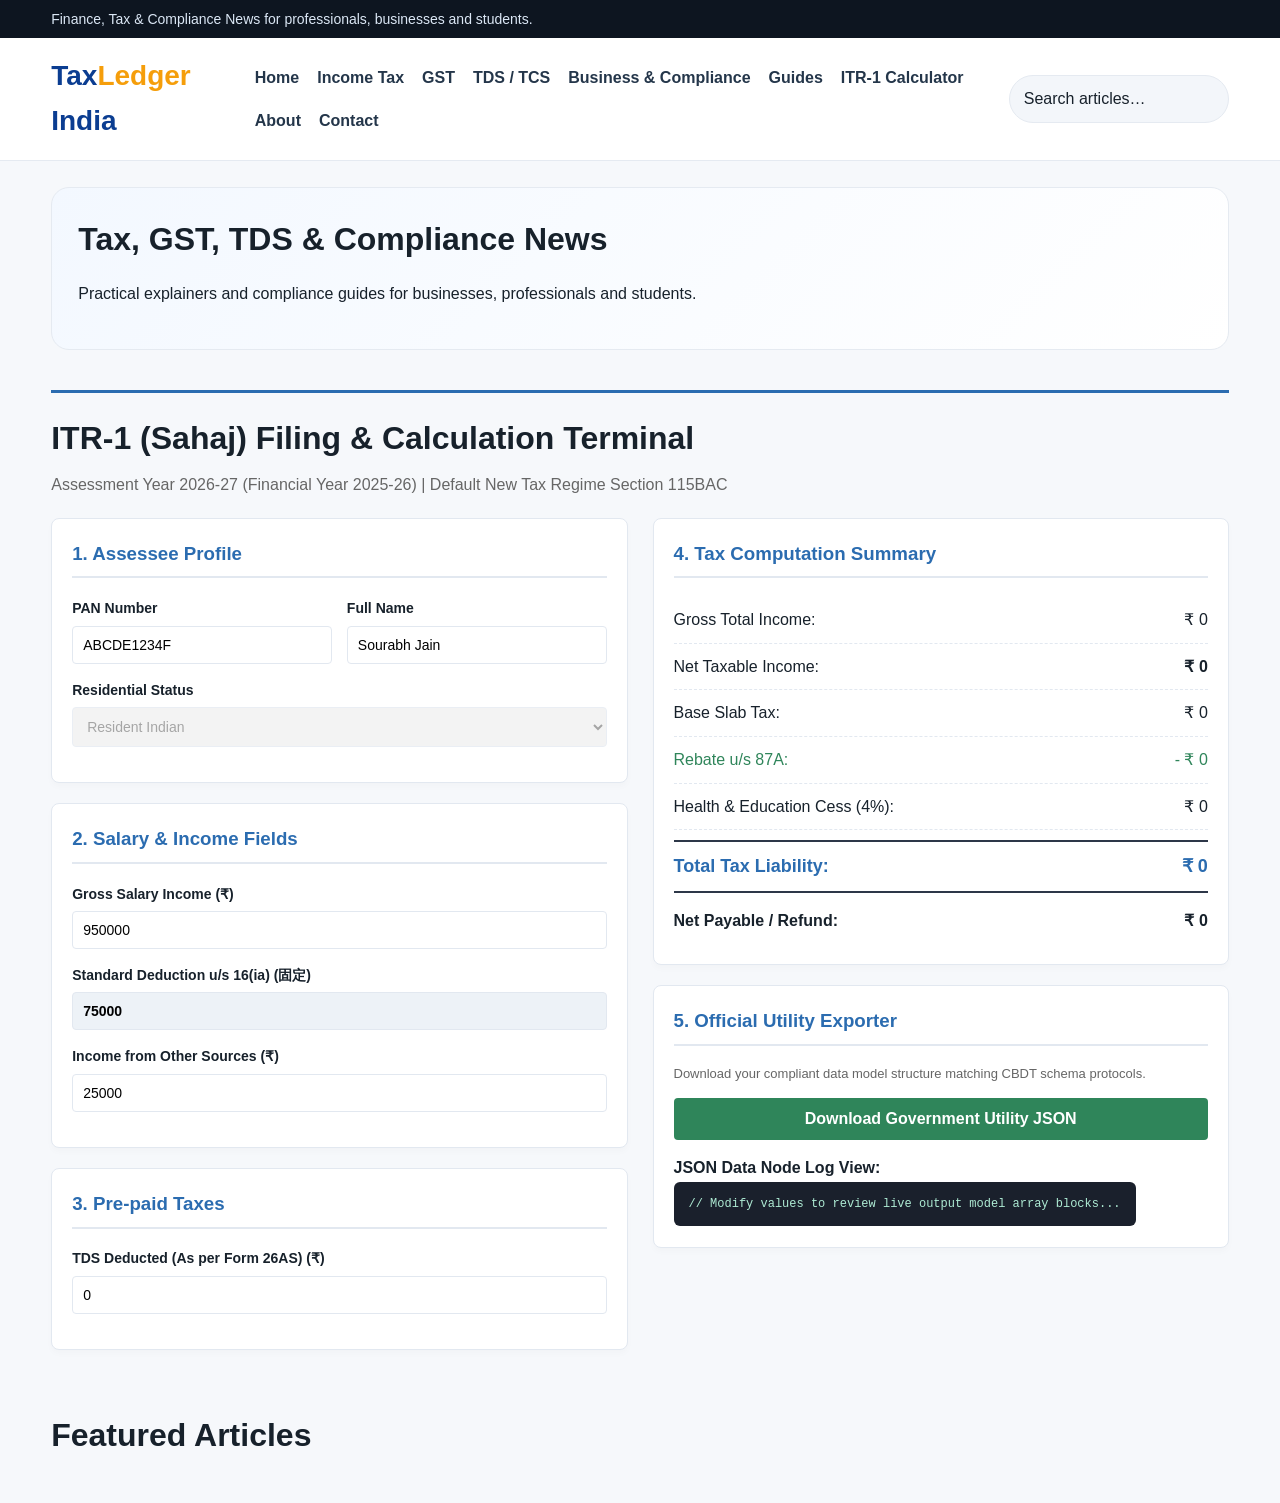
<file: index.html>
<!doctype html>
<html>
<head>
    <meta charset="utf-8">
    <meta name="viewport" content="width=device-width,initial-scale=1">
    <title>TaxLedger India</title>
    <link rel="stylesheet" href="assets/style.css">
    <style>
        /* Embedded Terminal Styles for the Calculator Engine */
        :root {
            --calc-primary: #2b6cb0;
            --calc-success: #2f855a;
            --calc-danger: #c53030;
            --calc-border: #e2e8f0;
        }
        .calc-section {
            margin: 40px 0;
            padding-top: 20px;
            border-top: 3px solid var(--calc-primary);
        }
        .calc-grid {
            display: grid;
            grid-template-columns: 1fr 1fr;
            gap: 25px;
            margin-top: 20px;
        }
        @media (max-width: 850px) {
            .calc-grid { grid-template-columns: 1fr; }
        }
        .calc-card {
            background: #ffffff;
            border: 1px solid var(--calc-border);
            border-radius: 8px;
            padding: 20px;
            box-shadow: 0 4px 6px rgba(0,0,0,0.02);
            margin-bottom: 20px;
        }
        .calc-card h3 {
            margin-top: 0;
            border-bottom: 2px solid var(--calc-border);
            padding-bottom: 8px;
            color: var(--calc-primary);
        }
        .form-group {
            margin-bottom: 15px;
        }
        .form-group label {
            display: block;
            font-weight: 600;
            margin-bottom: 6px;
            font-size: 14px;
        }
        .form-group input, .form-group select {
            width: 100%;
            padding: 10px;
            border: 1px solid var(--calc-border);
            border-radius: 4px;
            box-sizing: border-box;
            font-size: 14px;
        }
        .readonly-input {
            background-color: #edf2f7;
            font-weight: bold;
        }
        .calc-row {
            display: flex;
            gap: 15px;
        }
        .calc-row .form-group { flex: 1; }
        .calc-btn {
            background-color: var(--calc-success);
            color: white;
            padding: 12px 24px;
            border: none;
            border-radius: 4px;
            font-size: 16px;
            font-weight: bold;
            cursor: pointer;
            width: 100%;
            transition: background 0.2s;
        }
        .calc-btn:hover { background-color: #22543d; }
        .summary-item {
            display: flex;
            justify-content: space-between;
            padding: 10px 0;
            border-bottom: 1px dashed var(--calc-border);
        }
        .summary-item.total {
            border-top: 2px solid #2d3748;
            border-bottom: 2px solid #2d3748;
            font-weight: bold;
            font-size: 18px;
            color: var(--calc-primary);
            margin-top: 10px;
        }
        .calc-pre {
            background: #1a202c;
            color: #aeebd4;
            padding: 15px;
            border-radius: 6px;
            overflow-x: auto;
            max-height: 250px;
            font-size: 12px;
            text-align: left;
        }
    </style>
</head>
<body>
    <div class="topbar">
        <div class="container">Finance, Tax & Compliance News for professionals, businesses and students.</div>
    </div>

    <header class="header">
        <div class="container nav">
            <a class="logo" href="index.html">Tax<span>Ledger</span> India</a>
            <nav class="menu">
                <a href="index.html">Home</a>
                <a href="income-tax.html">Income Tax</a>
                <a href="gst.html">GST</a>
                <a href="tds-tcs.html">TDS / TCS</a>
                <a href="business-compliance.html">Business & Compliance</a>
                <a href="guides.html">Guides</a>
                <!-- Added Anchor Menu Item Link to scroll smoothly straight down to the terminal -->
                <a href="#itr1-terminal">ITR-1 Calculator</a>
                <a href="about.html">About</a>
                <a href="contact.html">Contact</a>
            </nav>
            <div class="search">Search articles…</div>
        </div>
    </header>

    <main class="container">
        <section class="category-hero">
            <h1>Tax, GST, TDS & Compliance News</h1>
            <p>Practical explainers and compliance guides for businesses, professionals and students.</p>
        </section>

        <!-- Dynamic ITR-1 Engine Container -->
        <section class="calc-section" id="itr1-terminal">
            <div class="section-head">
                <h2>ITR-1 (Sahaj) Filing & Calculation Terminal</h2>
                <p style="color:#666; margin: 5px 0 0 0;">Assessment Year 2026-27 (Financial Year 2025-26) | Default New Tax Regime Section 115BAC</p>
            </div>
            
            <div class="calc-grid">
                <!-- Left Hand Side inputs panel -->
                <div>
                    <div class="calc-card">
                        <h3>1. Assessee Profile</h3>
                        <div class="calc-row">
                            <div class="form-group">
                                <label>PAN Number</label>
                                <input type="text" id="pan" value="ABCDE1234F">
                            </div>
                            <div class="form-group">
                                <label>Full Name</label>
                                <input type="text" id="fullname" value="Sourabh Jain">
                            </div>
                        </div>
                        <div class="form-group">
                            <label>Residential Status</label>
                            <select disabled><option>Resident Indian</option></select>
                        </div>
                    </div>

                    <div class="calc-card">
                        <h3>2. Salary & Income Fields</h3>
                        <div class="form-group">
                            <label>Gross Salary Income (₹)</label>
                            <input type="number" id="gross_salary" value="950000" oninput="calculateTax()">
                        </div>
                        <div class="form-group">
                            <label>Standard Deduction u/s 16(ia) (固定)</label>
                            <input type="number" id="std_deduction" value="75000" class="readonly-input" readonly>
                        </div>
                        <div class="form-group">
                            <label>Income from Other Sources (₹)</label>
                            <input type="number" id="other_income" value="25000" oninput="calculateTax()">
                        </div>
                    </div>
                    
                    <div class="calc-card">
                        <h3>3. Pre-paid Taxes</h3>
                        <div class="form-group">
                            <label>TDS Deducted (As per Form 26AS) (₹)</label>
                            <input type="number" id="tds" value="0" oninput="calculateTax()">
                        </div>
                    </div>
                </div>

                <!-- Right Hand Side computing summary values panel -->
                <div>
                    <div class="calc-card">
                        <h3>4. Tax Computation Summary</h3>
                        <div class="summary-item">
                            <span>Gross Total Income:</span>
                            <span>₹ <span id="lbl_gti">0</span></span>
                        </div>
                        <div class="summary-item">
                            <span>Net Taxable Income:</span>
                            <span style="font-weight:600;">₹ <span id="lbl_nti">0</span></span>
                        </div>
                        <div class="summary-item">
                            <span>Base Slab Tax:</span>
                            <span>₹ <span id="lbl_basetax">0</span></span>
                        </div>
                        <div class="summary-item" style="color:var(--calc-success);">
                            <span>Rebate u/s 87A:</span>
                            <span>- ₹ <span id="lbl_rebate">0</span></span>
                        </div>
                        <div class="summary-item">
                            <span>Health & Education Cess (4%):</span>
                            <span>₹ <span id="lbl_cess">0</span></span>
                        </div>
                        <div class="summary-item total">
                            <span>Total Tax Liability:</span>
                            <span>₹ <span id="lbl_totalliability">0</span></span>
                        </div>
                        <div class="summary-item" style="font-weight:bold; border:none; margin-top:5px;">
                            <span id="lbl_refund_type">Net Payable / Refund:</span>
                            <span id="lbl_final_status">₹ 0</span>
                        </div>
                    </div>

                    <div class="calc-card">
                        <h3>5. Official Utility Exporter</h3>
                        <p style="font-size:13px; color:#666; margin-top:0;">Download your compliant data model structure matching CBDT schema protocols.</p>
                        <button class="calc-btn" onclick="generateJSON()">Download Government Utility JSON</button>
                        <h4 style="margin-top:15px; margin-bottom:5px;">JSON Data Node Log View:</h4>
                        <pre><code class="calc-pre" id="json_preview">// Modify values to review live output model array blocks...</code></pre>
                    </div>
                </div>
            </div>
        </section>

        <!-- Your Existing Featured Articles Section -->
        <section class="section">
            <div class="section-head"><h2>Featured Articles</h2></div>
            <div class="post-grid">
</file>
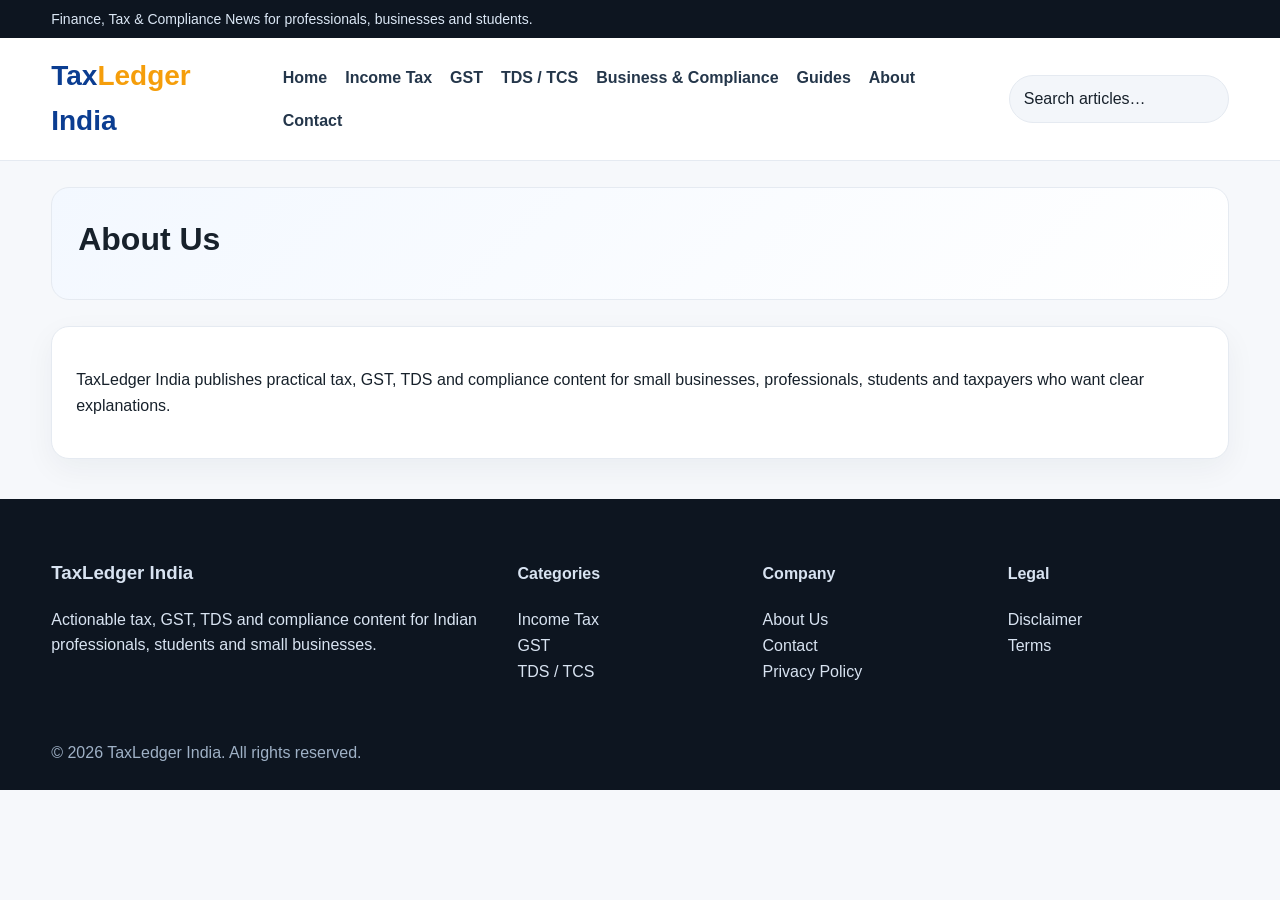
<file: about.html>
<!doctype html><html><head><meta charset="utf-8"><meta name="viewport" content="width=device-width,initial-scale=1"><title>About Us | TaxLedger India</title><link rel="stylesheet" href="assets/style.css"></head><body><div class="topbar"><div class="container">Finance, Tax & Compliance News for professionals, businesses and students.</div></div>
<header class="header"><div class="container nav"><a class="logo" href="index.html">Tax<span>Ledger</span> India</a><nav class="menu">
<a href="index.html">Home</a><a href="income-tax.html">Income Tax</a><a href="gst.html">GST</a><a href="tds-tcs.html">TDS / TCS</a><a href="business-compliance.html">Business & Compliance</a><a href="guides.html">Guides</a><a href="about.html">About</a><a href="contact.html">Contact</a></nav><div class="search">Search articles…</div></div></header><main class="container"><section class="category-hero"><h1>About Us</h1></section><article class="card page-card"><p>TaxLedger India publishes practical tax, GST, TDS and compliance content for small businesses, professionals, students and taxpayers who want clear explanations.</p></article></main><footer class="footer"><div class="container footer-grid"><div><h3>TaxLedger India</h3><p>Actionable tax, GST, TDS and compliance content for Indian professionals, students and small businesses.</p></div><div><h4>Categories</h4><p><a href="income-tax.html">Income Tax</a><br><a href="gst.html">GST</a><br><a href="tds-tcs.html">TDS / TCS</a></p></div><div><h4>Company</h4><p><a href="about.html">About Us</a><br><a href="contact.html">Contact</a><br><a href="privacy-policy.html">Privacy Policy</a></p></div><div><h4>Legal</h4><p><a href="disclaimer.html">Disclaimer</a><br><a href="terms.html">Terms</a></p></div></div><div class="container" style="padding:0 0 24px;color:#9fb1c6">© <span data-year></span> TaxLedger India. All rights reserved.</div></footer><script src="assets/main.js"></script></body></html>
</file>
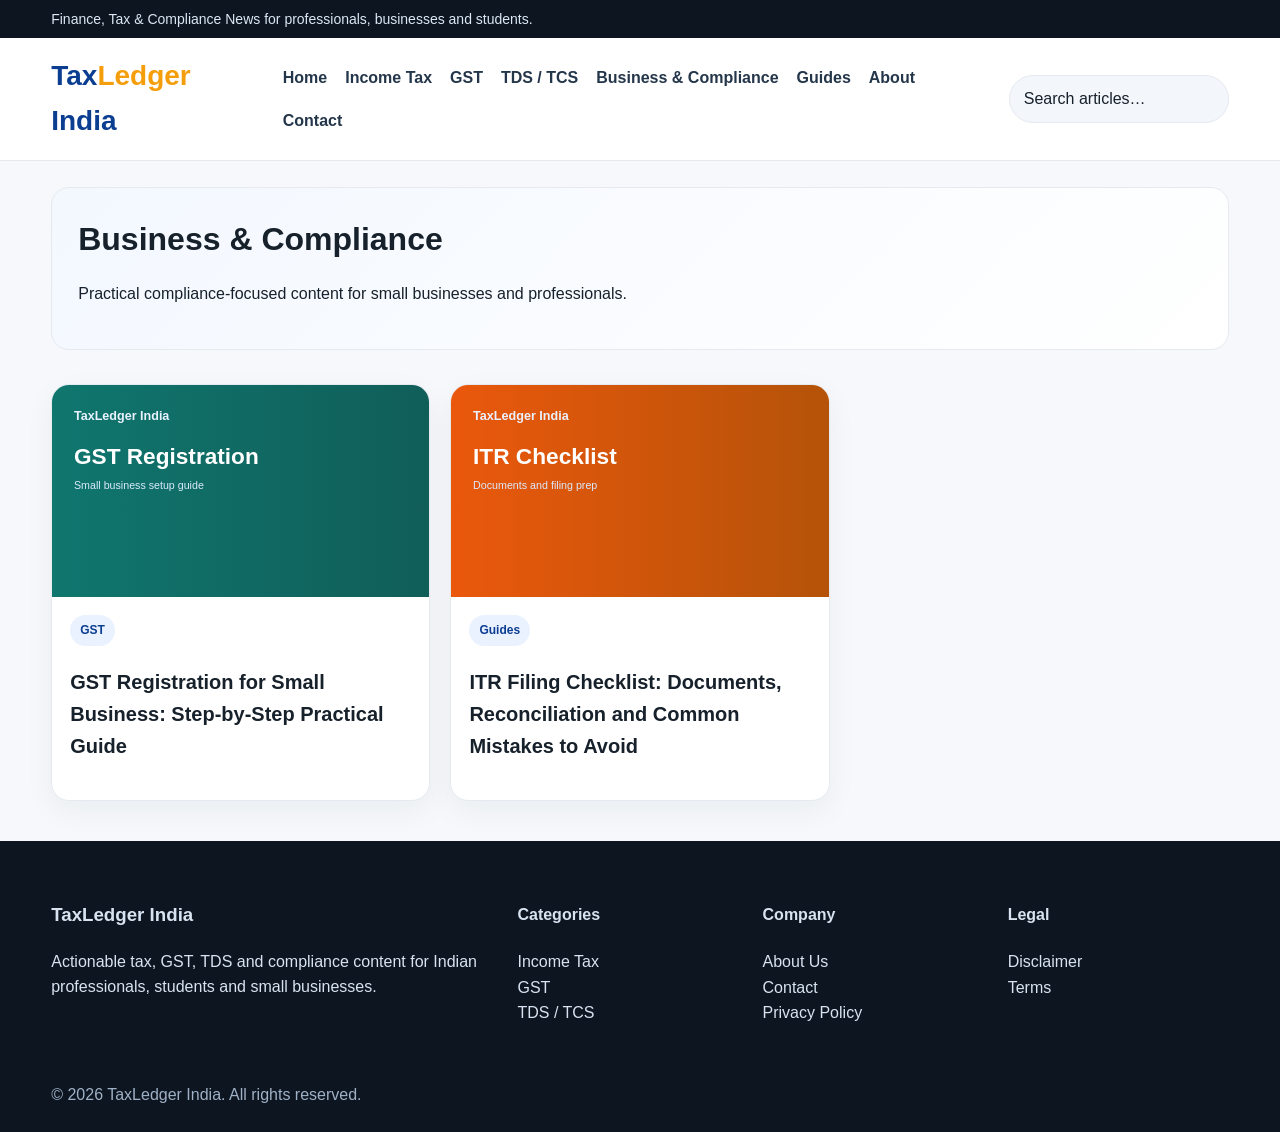
<file: business-compliance.html>
<!doctype html><html><head><meta charset="utf-8"><meta name="viewport" content="width=device-width,initial-scale=1"><title>Business & Compliance | TaxLedger India</title><link rel="stylesheet" href="assets/style.css"></head><body><div class="topbar"><div class="container">Finance, Tax & Compliance News for professionals, businesses and students.</div></div>
<header class="header"><div class="container nav"><a class="logo" href="index.html">Tax<span>Ledger</span> India</a><nav class="menu">
<a href="index.html">Home</a><a href="income-tax.html">Income Tax</a><a href="gst.html">GST</a><a href="tds-tcs.html">TDS / TCS</a><a href="business-compliance.html">Business & Compliance</a><a href="guides.html">Guides</a><a href="about.html">About</a><a href="contact.html">Contact</a></nav><div class="search">Search articles…</div></div></header><main class="container"><section class="category-hero"><h1>Business & Compliance</h1><p>Practical compliance-focused content for small businesses and professionals.</p></section><section class="section"><div class="post-grid"><article class="card post-card"><img src="assets/images/gst-reg.svg" alt=""><div class="body"><span class="badge">GST</span><h3><a href="gst-registration-small-business.html">GST Registration for Small Business: Step-by-Step Practical Guide</a></h3></div></article><article class="card post-card"><img src="assets/images/itr-checklist.svg" alt=""><div class="body"><span class="badge">Guides</span><h3><a href="itr-filing-checklist.html">ITR Filing Checklist: Documents, Reconciliation and Common Mistakes to Avoid</a></h3></div></article></div></section></main><footer class="footer"><div class="container footer-grid"><div><h3>TaxLedger India</h3><p>Actionable tax, GST, TDS and compliance content for Indian professionals, students and small businesses.</p></div><div><h4>Categories</h4><p><a href="income-tax.html">Income Tax</a><br><a href="gst.html">GST</a><br><a href="tds-tcs.html">TDS / TCS</a></p></div><div><h4>Company</h4><p><a href="about.html">About Us</a><br><a href="contact.html">Contact</a><br><a href="privacy-policy.html">Privacy Policy</a></p></div><div><h4>Legal</h4><p><a href="disclaimer.html">Disclaimer</a><br><a href="terms.html">Terms</a></p></div></div><div class="container" style="padding:0 0 24px;color:#9fb1c6">© <span data-year></span> TaxLedger India. All rights reserved.</div></footer><script src="assets/main.js"></script></body></html>
</file>
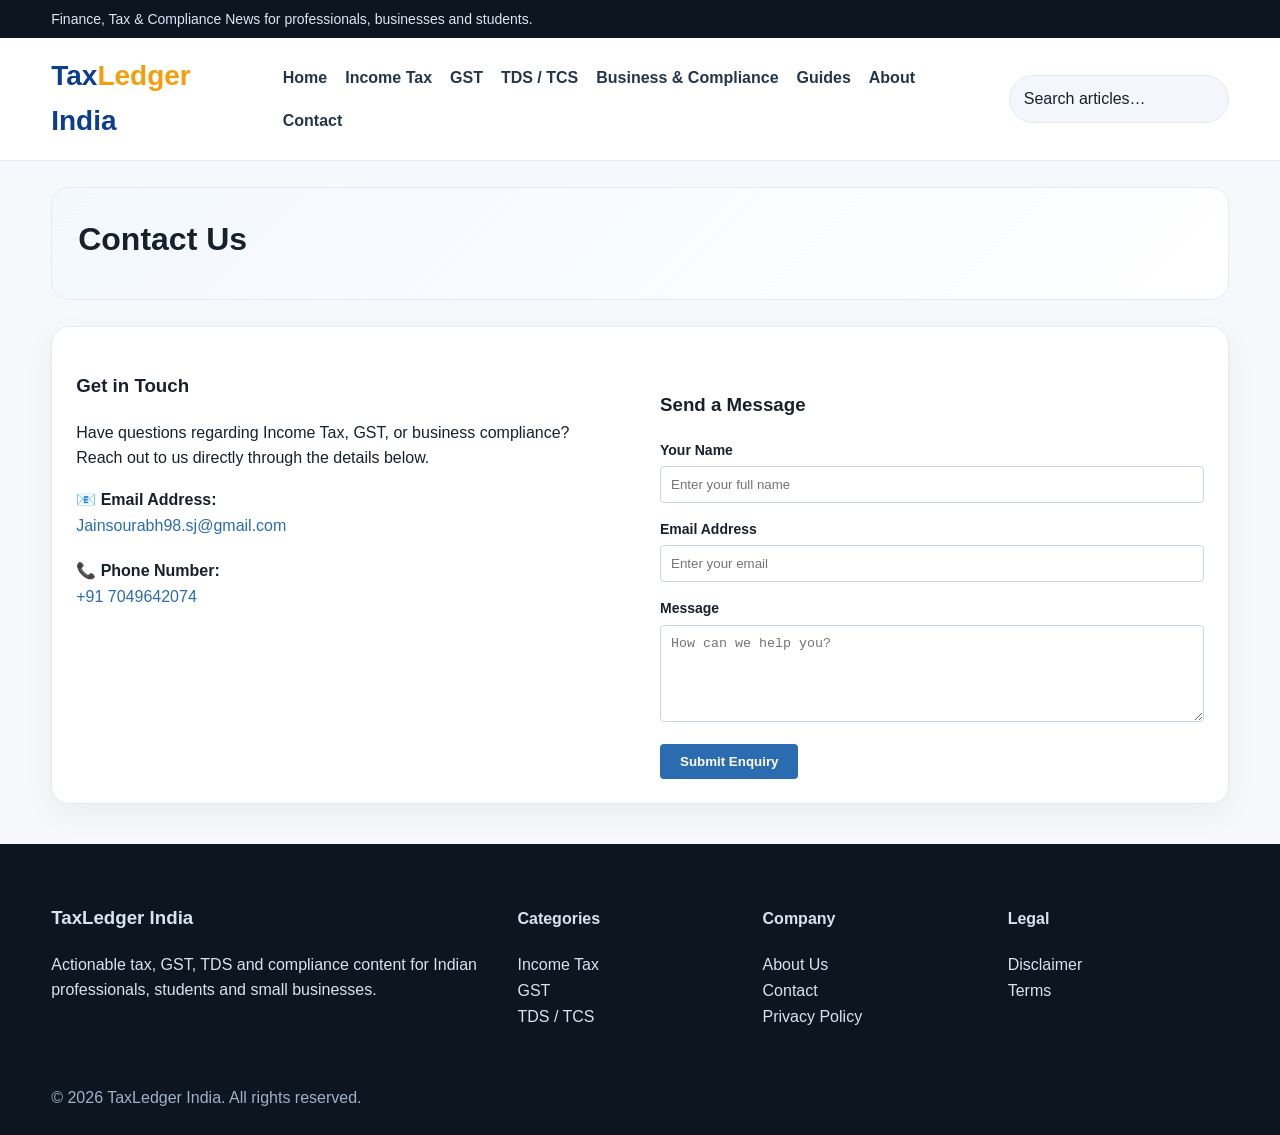
<file: contact.html>
<!doctype html>
<html>
<head>
    <meta charset="utf-8">
    <meta name="viewport" content="width=device-width,initial-scale=1">
    <title>Contact | TaxLedger India</title>
    <link rel="stylesheet" href="assets/style.css">
    <style>
        /* Inline fallback styles to ensure the new layout looks structured */
        .contact-grid {
            display: grid;
            grid-template-columns: 1fr 1fr;
            gap: 40px;
            margin-top: 20px;
        }
        .contact-info h3 {
            margin-top: 0;
            color: #1a202c;
        }
        .contact-item {
            margin-bottom: 20px;
        }
        .contact-item a {
            color: #2b6cb0;
            text-decoration: none;
            font-weight: 500;
        }
        .contact-item a:hover {
            text-decoration: underline;
        }
        .form-group {
            margin-bottom: 15px;
        }
        .form-group label {
            display: block;
            margin-bottom: 5px;
            font-weight: bold;
            font-size: 14px;
        }
        .form-group input, .form-group textarea {
            width: 100%;
            padding: 10px;
            border: 1px solid #cbd5e0;
            border-radius: 4px;
            box-sizing: border-box;
        }
        .submit-btn {
            background-color: #2b6cb0;
            color: white;
            padding: 10px 20px;
            border: none;
            border-radius: 4px;
            cursor: pointer;
            font-weight: bold;
        }
        .submit-btn:hover {
            background-color: #2c5282;
        }
        @media (max-width: 768px) {
            .contact-grid {
                grid-template-columns: 1fr;
                gap: 30px;
            }
        }
    </style>
</head>
<body>
    <div class="topbar">
        <div class="container">Finance, Tax & Compliance News for professionals, businesses and students.</div>
    </div>
    
    <header class="header">
        <div class="container nav">
            <a class="logo" href="index.html">Tax<span>Ledger</span> India</a>
            <nav class="menu">
                <a href="index.html">Home</a>
                <a href="income-tax.html">Income Tax</a>
                <a href="gst.html">GST</a>
                <a href="tds-tcs.html">TDS / TCS</a>
                <a href="business-compliance.html">Business & Compliance</a>
                <a href="guides.html">Guides</a>
                <a href="about.html">About</a>
                <a href="contact.html">Contact</a>
            </nav>
            <div class="search">Search articles…</div>
        </div>
    </header>

    <main class="container">
        <section class="category-hero">
            <h1>Contact Us</h1>
        </section>
        
        <article class="card page-card">
            <div class="contact-grid">
                <!-- Left Column: Direct Contact Information -->
                <div class="contact-info">
                    <h3>Get in Touch</h3>
                    <p>Have questions regarding Income Tax, GST, or business compliance? Reach out to us directly through the details below.</p>
                    
                    <div class="contact-item">
                        <strong>📧 Email Address:</strong><br>
                        <a href="mailto:Jainsourabh98.sj@gmail.com">Jainsourabh98.sj@gmail.com</a>
                    </div>
                    
                    <div class="contact-item">
                        <strong>📞 Phone Number:</strong><br>
                        <a href="tel:+917049642074">+91 7049642074</a>
                    </div>
                </div>

                <!-- Right Column: Interactive Contact Form -->
                <div class="contact-form">
                    <h3>Send a Message</h3>
                    <form action="#" method="POST">
                        <div class="form-group">
                            <label for="name">Your Name</label>
                            <input type="text" id="name" name="name" required placeholder="Enter your full name">
                        </div>
                        <div class="form-group">
                            <label for="email">Email Address</label>
                            <input type="email" id="email" name="email" required placeholder="Enter your email">
                        </div>
                        <div class="form-group">
                            <label for="message">Message</label>
                            <textarea id="message" name="message" rows="5" required placeholder="How can we help you?"></textarea>
                        </div>
                        <button type="submit" class="submit-btn">Submit Enquiry</button>
                    </form>
                </div>
            </div>
        </article>
    </main>

    <footer class="footer">
        <div class="container footer-grid">
            <div>
                <h3>TaxLedger India</h3>
                <p>Actionable tax, GST, TDS and compliance content for Indian professionals, students and small businesses.</p>
            </div>
            <div>
                <h4>Categories</h4>
                <p>
                    <a href="income-tax.html">Income Tax</a><br>
                    <a href="gst.html">GST</a><br>
                    <a href="tds-tcs.html">TDS / TCS</a>
                </p>
            </div>
            <div>
                <h4>Company</h4>
                <p>
                    <a href="about.html">About Us</a><br>
                    <a href="contact.html">Contact</a><br>
                    <a href="privacy-policy.html">Privacy Policy</a>
                </p>
            </div>
            <div>
                <h4>Legal</h4>
                <p>
                    <a href="disclaimer.html">Disclaimer</a><br>
                    <a href="terms.html">Terms</a>
                </p>
            </div>
        </div>
        <div class="container" style="padding:0 0 24px;color:#9fb1c6">
            © <span data-year></span> TaxLedger India. All rights reserved.
        </div>
    </footer>

    <script src="assets/main.js"></script>
</body>
</html>
</file>
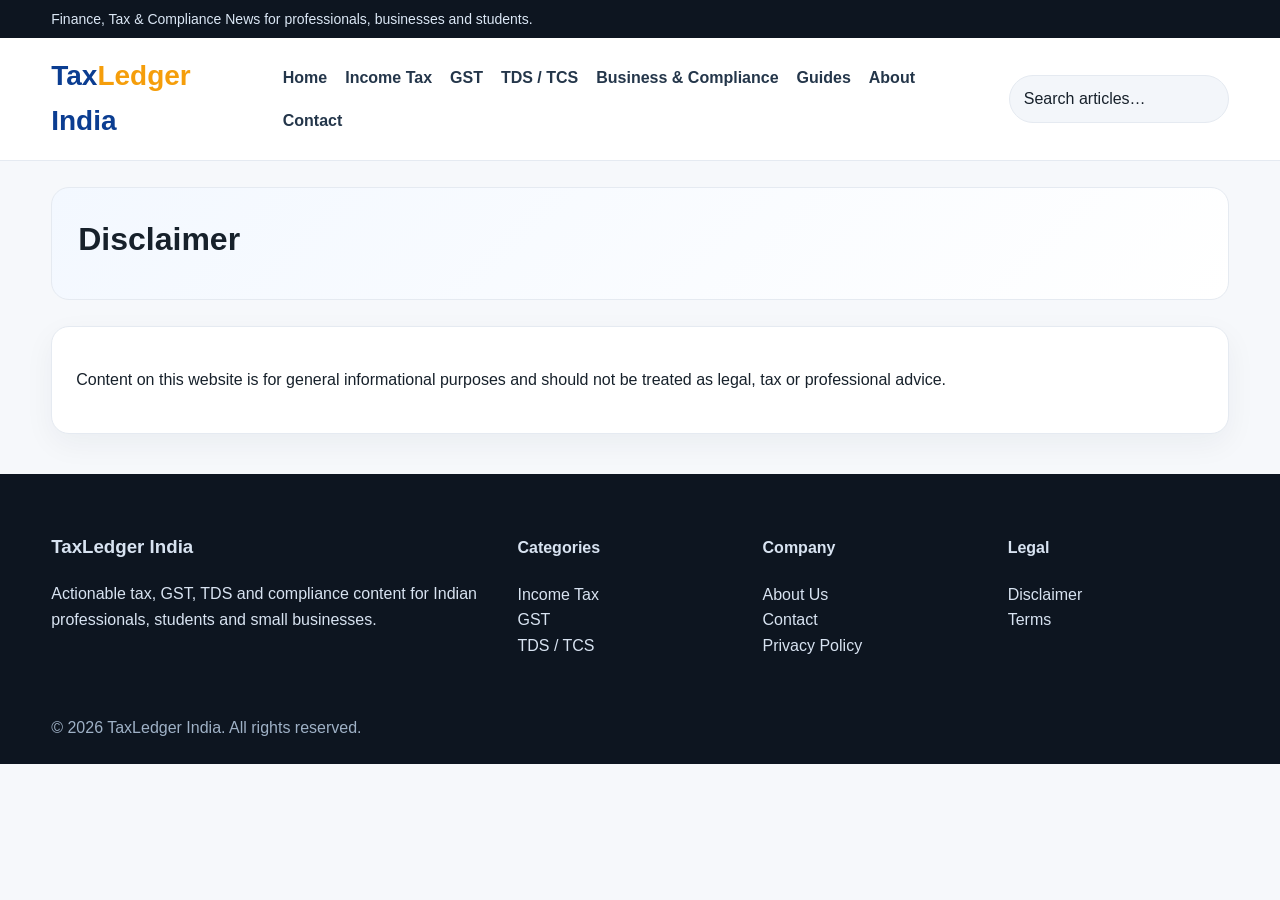
<file: disclaimer.html>
<!doctype html><html><head><meta charset="utf-8"><meta name="viewport" content="width=device-width,initial-scale=1"><title>Disclaimer | TaxLedger India</title><link rel="stylesheet" href="assets/style.css"></head><body><div class="topbar"><div class="container">Finance, Tax & Compliance News for professionals, businesses and students.</div></div>
<header class="header"><div class="container nav"><a class="logo" href="index.html">Tax<span>Ledger</span> India</a><nav class="menu">
<a href="index.html">Home</a><a href="income-tax.html">Income Tax</a><a href="gst.html">GST</a><a href="tds-tcs.html">TDS / TCS</a><a href="business-compliance.html">Business & Compliance</a><a href="guides.html">Guides</a><a href="about.html">About</a><a href="contact.html">Contact</a></nav><div class="search">Search articles…</div></div></header><main class="container"><section class="category-hero"><h1>Disclaimer</h1></section><article class="card page-card"><p>Content on this website is for general informational purposes and should not be treated as legal, tax or professional advice.</p></article></main><footer class="footer"><div class="container footer-grid"><div><h3>TaxLedger India</h3><p>Actionable tax, GST, TDS and compliance content for Indian professionals, students and small businesses.</p></div><div><h4>Categories</h4><p><a href="income-tax.html">Income Tax</a><br><a href="gst.html">GST</a><br><a href="tds-tcs.html">TDS / TCS</a></p></div><div><h4>Company</h4><p><a href="about.html">About Us</a><br><a href="contact.html">Contact</a><br><a href="privacy-policy.html">Privacy Policy</a></p></div><div><h4>Legal</h4><p><a href="disclaimer.html">Disclaimer</a><br><a href="terms.html">Terms</a></p></div></div><div class="container" style="padding:0 0 24px;color:#9fb1c6">© <span data-year></span> TaxLedger India. All rights reserved.</div></footer><script src="assets/main.js"></script></body></html>
</file>
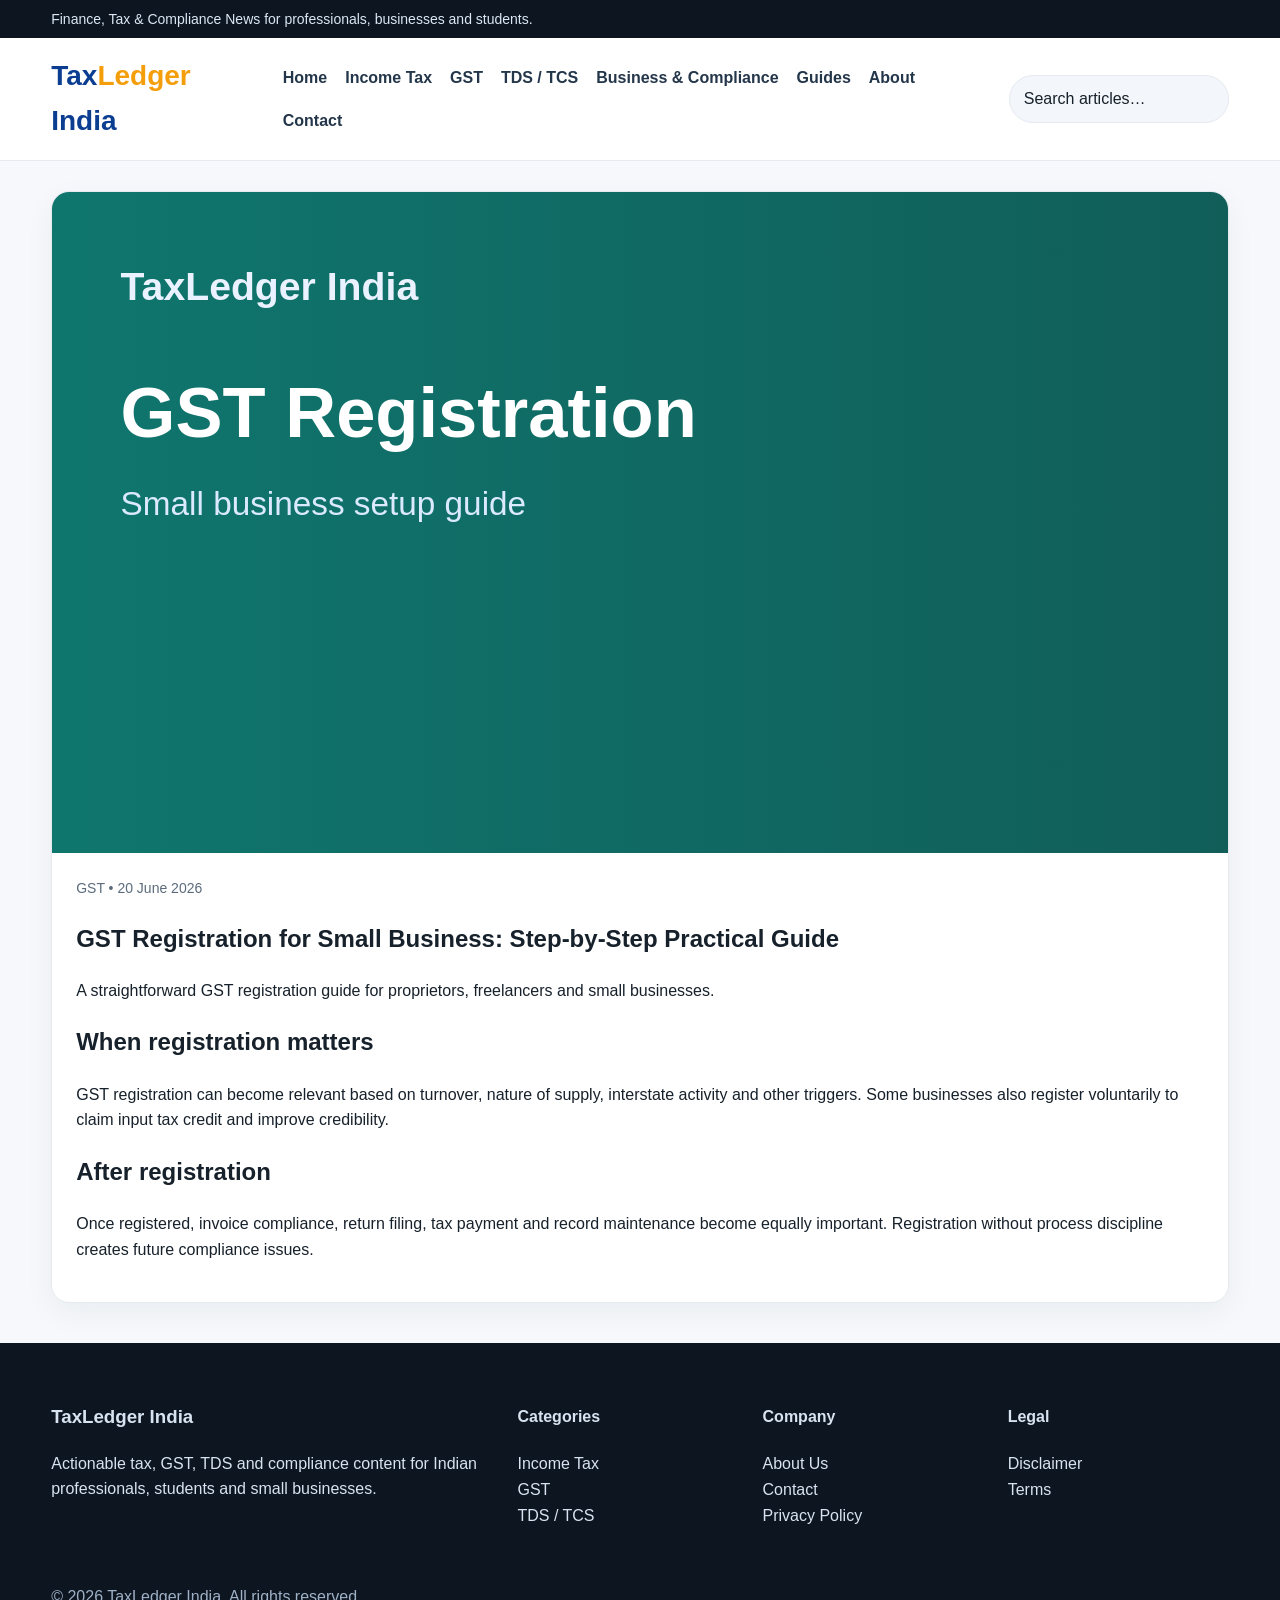
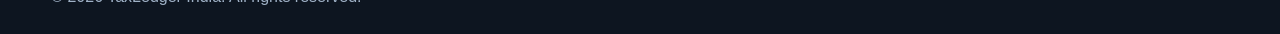
<file: gst-registration-small-business.html>
<!doctype html><html><head><meta charset="utf-8"><meta name="viewport" content="width=device-width,initial-scale=1"><title>GST Registration for Small Business: Step-by-Step Practical Guide | TaxLedger India</title><link rel="stylesheet" href="assets/style.css"></head><body><div class="topbar"><div class="container">Finance, Tax & Compliance News for professionals, businesses and students.</div></div>
<header class="header"><div class="container nav"><a class="logo" href="index.html">Tax<span>Ledger</span> India</a><nav class="menu">
<a href="index.html">Home</a><a href="income-tax.html">Income Tax</a><a href="gst.html">GST</a><a href="tds-tcs.html">TDS / TCS</a><a href="business-compliance.html">Business & Compliance</a><a href="guides.html">Guides</a><a href="about.html">About</a><a href="contact.html">Contact</a></nav><div class="search">Search articles…</div></div></header><main class="container" style="margin:30px auto"><article class="card article"><img src="assets/images/gst-reg.svg" alt="GST Registration for Small Business: Step-by-Step Practical Guide"><div class="content"><div class="meta">GST • 20 June 2026</div><h1>GST Registration for Small Business: Step-by-Step Practical Guide</h1><p>A straightforward GST registration guide for proprietors, freelancers and small businesses.</p><h2>When registration matters</h2><p>GST registration can become relevant based on turnover, nature of supply, interstate activity and other triggers. Some businesses also register voluntarily to claim input tax credit and improve credibility.</p><h2>After registration</h2><p>Once registered, invoice compliance, return filing, tax payment and record maintenance become equally important. Registration without process discipline creates future compliance issues.</p></div></article></main><footer class="footer"><div class="container footer-grid"><div><h3>TaxLedger India</h3><p>Actionable tax, GST, TDS and compliance content for Indian professionals, students and small businesses.</p></div><div><h4>Categories</h4><p><a href="income-tax.html">Income Tax</a><br><a href="gst.html">GST</a><br><a href="tds-tcs.html">TDS / TCS</a></p></div><div><h4>Company</h4><p><a href="about.html">About Us</a><br><a href="contact.html">Contact</a><br><a href="privacy-policy.html">Privacy Policy</a></p></div><div><h4>Legal</h4><p><a href="disclaimer.html">Disclaimer</a><br><a href="terms.html">Terms</a></p></div></div><div class="container" style="padding:0 0 24px;color:#9fb1c6">© <span data-year></span> TaxLedger India. All rights reserved.</div></footer><script src="assets/main.js"></script></body></html>
</file>
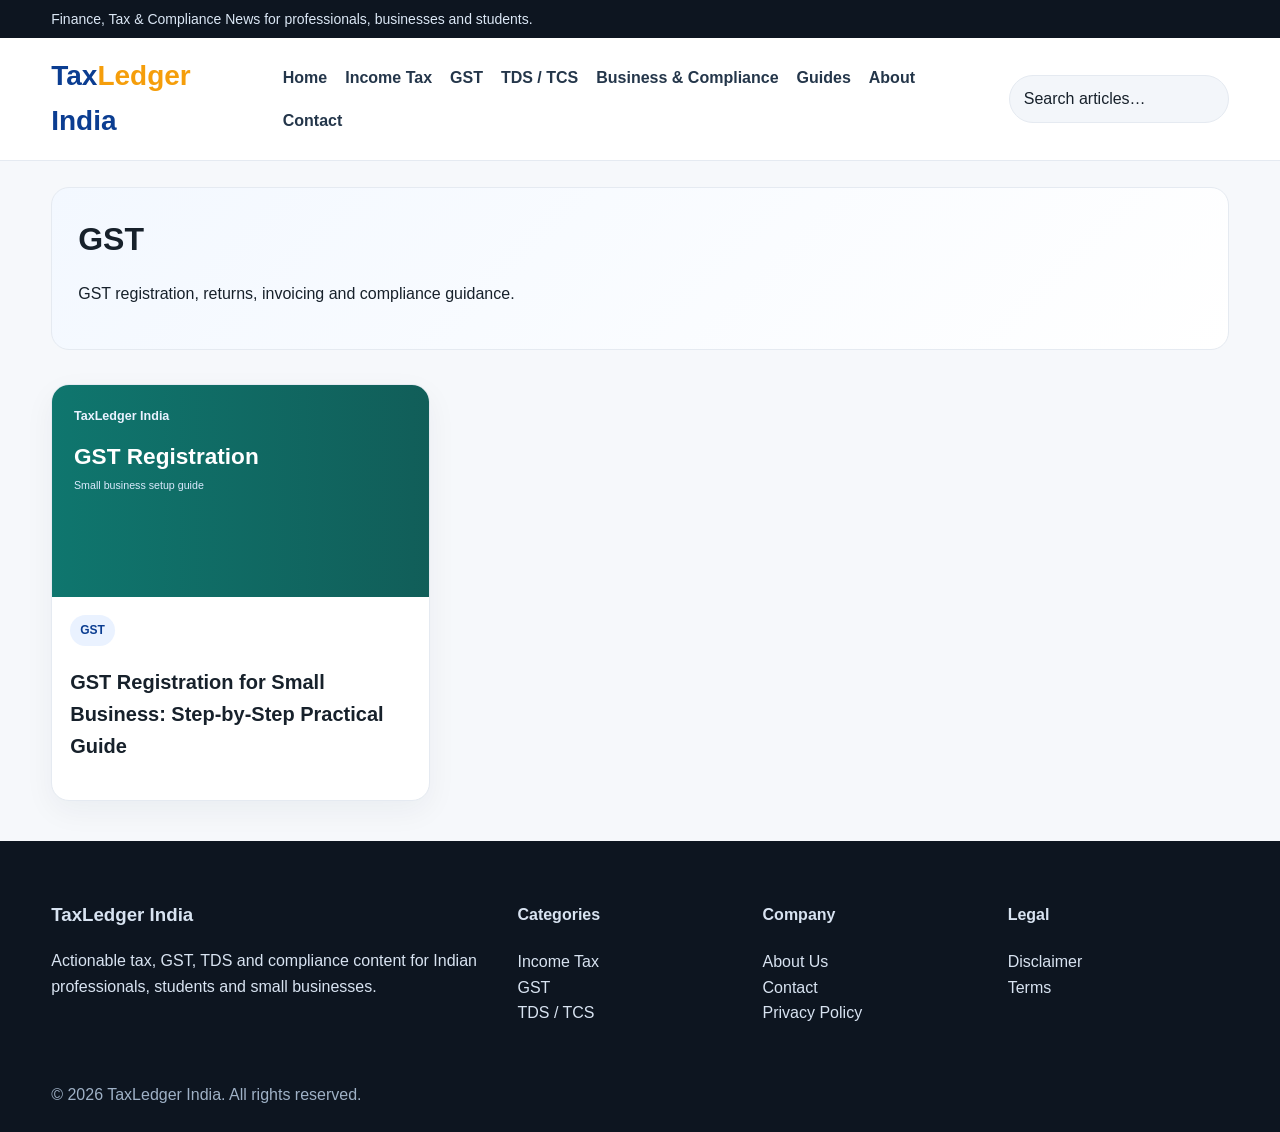
<file: gst.html>
<!doctype html><html><head><meta charset="utf-8"><meta name="viewport" content="width=device-width,initial-scale=1"><title>GST | TaxLedger India</title><link rel="stylesheet" href="assets/style.css"></head><body><div class="topbar"><div class="container">Finance, Tax & Compliance News for professionals, businesses and students.</div></div>
<header class="header"><div class="container nav"><a class="logo" href="index.html">Tax<span>Ledger</span> India</a><nav class="menu">
<a href="index.html">Home</a><a href="income-tax.html">Income Tax</a><a href="gst.html">GST</a><a href="tds-tcs.html">TDS / TCS</a><a href="business-compliance.html">Business & Compliance</a><a href="guides.html">Guides</a><a href="about.html">About</a><a href="contact.html">Contact</a></nav><div class="search">Search articles…</div></div></header><main class="container"><section class="category-hero"><h1>GST</h1><p>GST registration, returns, invoicing and compliance guidance.</p></section><section class="section"><div class="post-grid"><article class="card post-card"><img src="assets/images/gst-reg.svg" alt=""><div class="body"><span class="badge">GST</span><h3><a href="gst-registration-small-business.html">GST Registration for Small Business: Step-by-Step Practical Guide</a></h3></div></article></div></section></main><footer class="footer"><div class="container footer-grid"><div><h3>TaxLedger India</h3><p>Actionable tax, GST, TDS and compliance content for Indian professionals, students and small businesses.</p></div><div><h4>Categories</h4><p><a href="income-tax.html">Income Tax</a><br><a href="gst.html">GST</a><br><a href="tds-tcs.html">TDS / TCS</a></p></div><div><h4>Company</h4><p><a href="about.html">About Us</a><br><a href="contact.html">Contact</a><br><a href="privacy-policy.html">Privacy Policy</a></p></div><div><h4>Legal</h4><p><a href="disclaimer.html">Disclaimer</a><br><a href="terms.html">Terms</a></p></div></div><div class="container" style="padding:0 0 24px;color:#9fb1c6">© <span data-year></span> TaxLedger India. All rights reserved.</div></footer><script src="assets/main.js"></script></body></html>
</file>
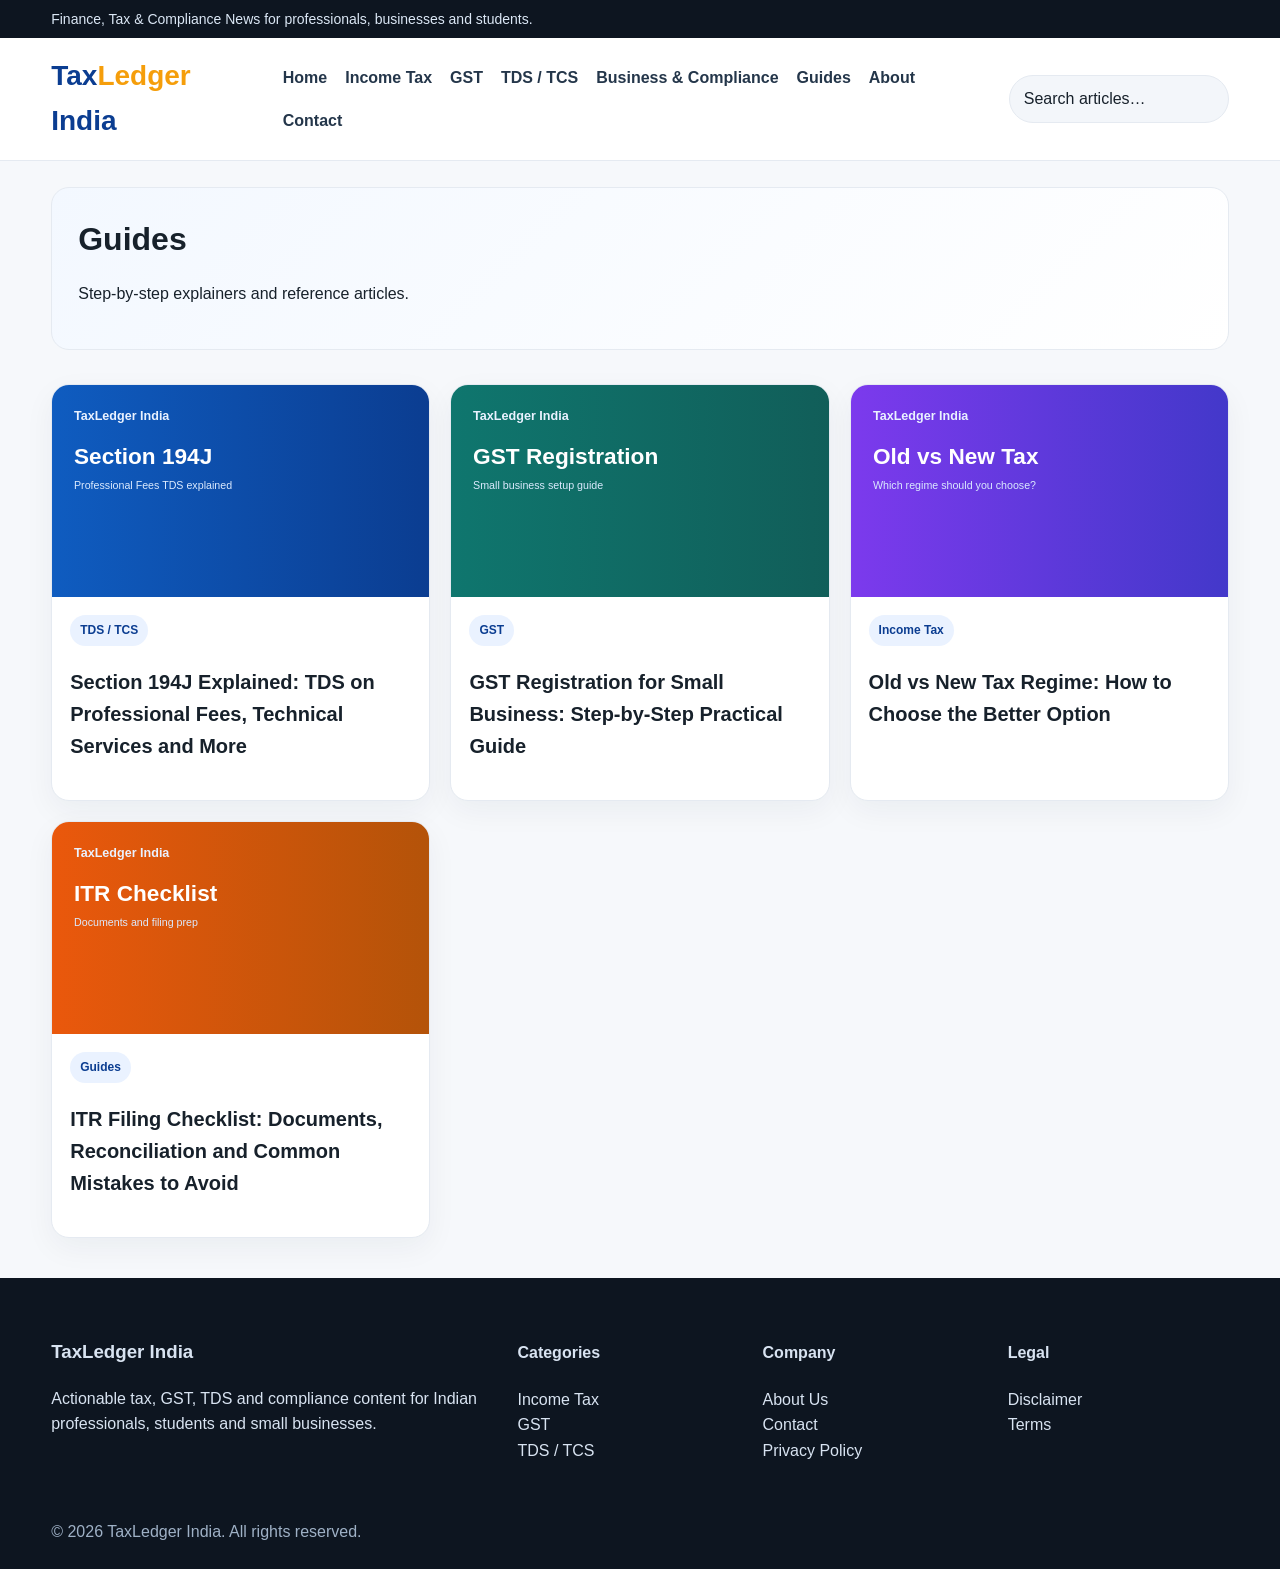
<file: guides.html>
<!doctype html><html><head><meta charset="utf-8"><meta name="viewport" content="width=device-width,initial-scale=1"><title>Guides | TaxLedger India</title><link rel="stylesheet" href="assets/style.css"></head><body><div class="topbar"><div class="container">Finance, Tax & Compliance News for professionals, businesses and students.</div></div>
<header class="header"><div class="container nav"><a class="logo" href="index.html">Tax<span>Ledger</span> India</a><nav class="menu">
<a href="index.html">Home</a><a href="income-tax.html">Income Tax</a><a href="gst.html">GST</a><a href="tds-tcs.html">TDS / TCS</a><a href="business-compliance.html">Business & Compliance</a><a href="guides.html">Guides</a><a href="about.html">About</a><a href="contact.html">Contact</a></nav><div class="search">Search articles…</div></div></header><main class="container"><section class="category-hero"><h1>Guides</h1><p>Step-by-step explainers and reference articles.</p></section><section class="section"><div class="post-grid"><article class="card post-card"><img src="assets/images/tds-194j.svg" alt=""><div class="body"><span class="badge">TDS / TCS</span><h3><a href="section-194j-explained.html">Section 194J Explained: TDS on Professional Fees, Technical Services and More</a></h3></div></article><article class="card post-card"><img src="assets/images/gst-reg.svg" alt=""><div class="body"><span class="badge">GST</span><h3><a href="gst-registration-small-business.html">GST Registration for Small Business: Step-by-Step Practical Guide</a></h3></div></article><article class="card post-card"><img src="assets/images/old-new.svg" alt=""><div class="body"><span class="badge">Income Tax</span><h3><a href="old-vs-new-tax-regime.html">Old vs New Tax Regime: How to Choose the Better Option</a></h3></div></article><article class="card post-card"><img src="assets/images/itr-checklist.svg" alt=""><div class="body"><span class="badge">Guides</span><h3><a href="itr-filing-checklist.html">ITR Filing Checklist: Documents, Reconciliation and Common Mistakes to Avoid</a></h3></div></article></div></section></main><footer class="footer"><div class="container footer-grid"><div><h3>TaxLedger India</h3><p>Actionable tax, GST, TDS and compliance content for Indian professionals, students and small businesses.</p></div><div><h4>Categories</h4><p><a href="income-tax.html">Income Tax</a><br><a href="gst.html">GST</a><br><a href="tds-tcs.html">TDS / TCS</a></p></div><div><h4>Company</h4><p><a href="about.html">About Us</a><br><a href="contact.html">Contact</a><br><a href="privacy-policy.html">Privacy Policy</a></p></div><div><h4>Legal</h4><p><a href="disclaimer.html">Disclaimer</a><br><a href="terms.html">Terms</a></p></div></div><div class="container" style="padding:0 0 24px;color:#9fb1c6">© <span data-year></span> TaxLedger India. All rights reserved.</div></footer><script src="assets/main.js"></script></body></html>
</file>
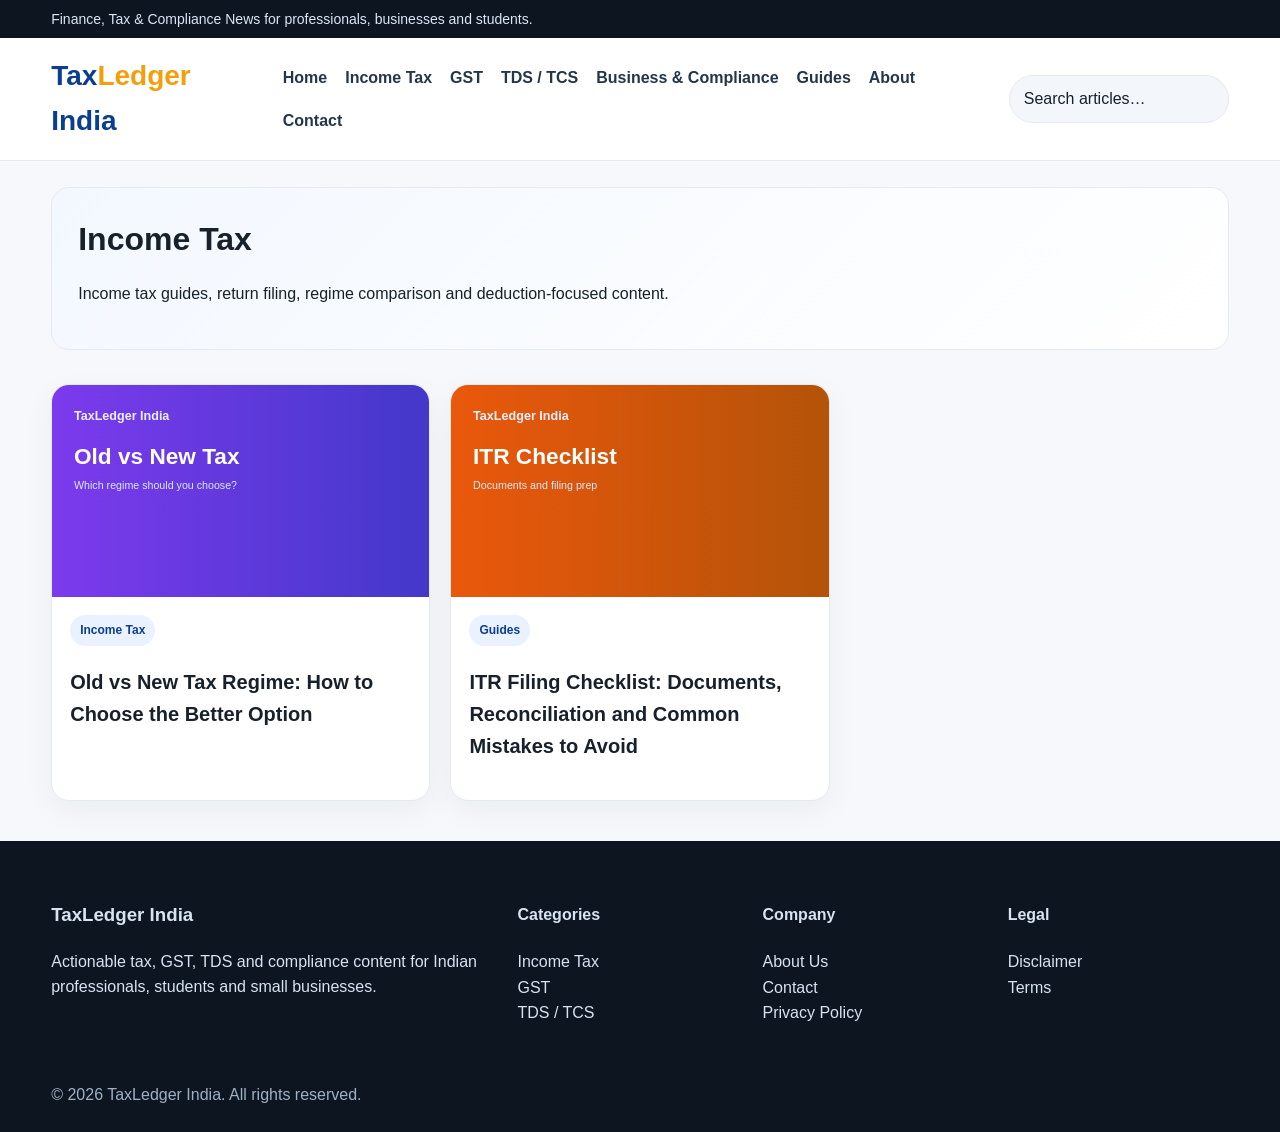
<file: income-tax.html>
<!doctype html><html><head><meta charset="utf-8"><meta name="viewport" content="width=device-width,initial-scale=1"><title>Income Tax | TaxLedger India</title><link rel="stylesheet" href="assets/style.css"></head><body><div class="topbar"><div class="container">Finance, Tax & Compliance News for professionals, businesses and students.</div></div>
<header class="header"><div class="container nav"><a class="logo" href="index.html">Tax<span>Ledger</span> India</a><nav class="menu">
<a href="index.html">Home</a><a href="income-tax.html">Income Tax</a><a href="gst.html">GST</a><a href="tds-tcs.html">TDS / TCS</a><a href="business-compliance.html">Business & Compliance</a><a href="guides.html">Guides</a><a href="about.html">About</a><a href="contact.html">Contact</a></nav><div class="search">Search articles…</div></div></header><main class="container"><section class="category-hero"><h1>Income Tax</h1><p>Income tax guides, return filing, regime comparison and deduction-focused content.</p></section><section class="section"><div class="post-grid"><article class="card post-card"><img src="assets/images/old-new.svg" alt=""><div class="body"><span class="badge">Income Tax</span><h3><a href="old-vs-new-tax-regime.html">Old vs New Tax Regime: How to Choose the Better Option</a></h3></div></article><article class="card post-card"><img src="assets/images/itr-checklist.svg" alt=""><div class="body"><span class="badge">Guides</span><h3><a href="itr-filing-checklist.html">ITR Filing Checklist: Documents, Reconciliation and Common Mistakes to Avoid</a></h3></div></article></div></section></main><footer class="footer"><div class="container footer-grid"><div><h3>TaxLedger India</h3><p>Actionable tax, GST, TDS and compliance content for Indian professionals, students and small businesses.</p></div><div><h4>Categories</h4><p><a href="income-tax.html">Income Tax</a><br><a href="gst.html">GST</a><br><a href="tds-tcs.html">TDS / TCS</a></p></div><div><h4>Company</h4><p><a href="about.html">About Us</a><br><a href="contact.html">Contact</a><br><a href="privacy-policy.html">Privacy Policy</a></p></div><div><h4>Legal</h4><p><a href="disclaimer.html">Disclaimer</a><br><a href="terms.html">Terms</a></p></div></div><div class="container" style="padding:0 0 24px;color:#9fb1c6">© <span data-year></span> TaxLedger India. All rights reserved.</div></footer><script src="assets/main.js"></script></body></html>
</file>
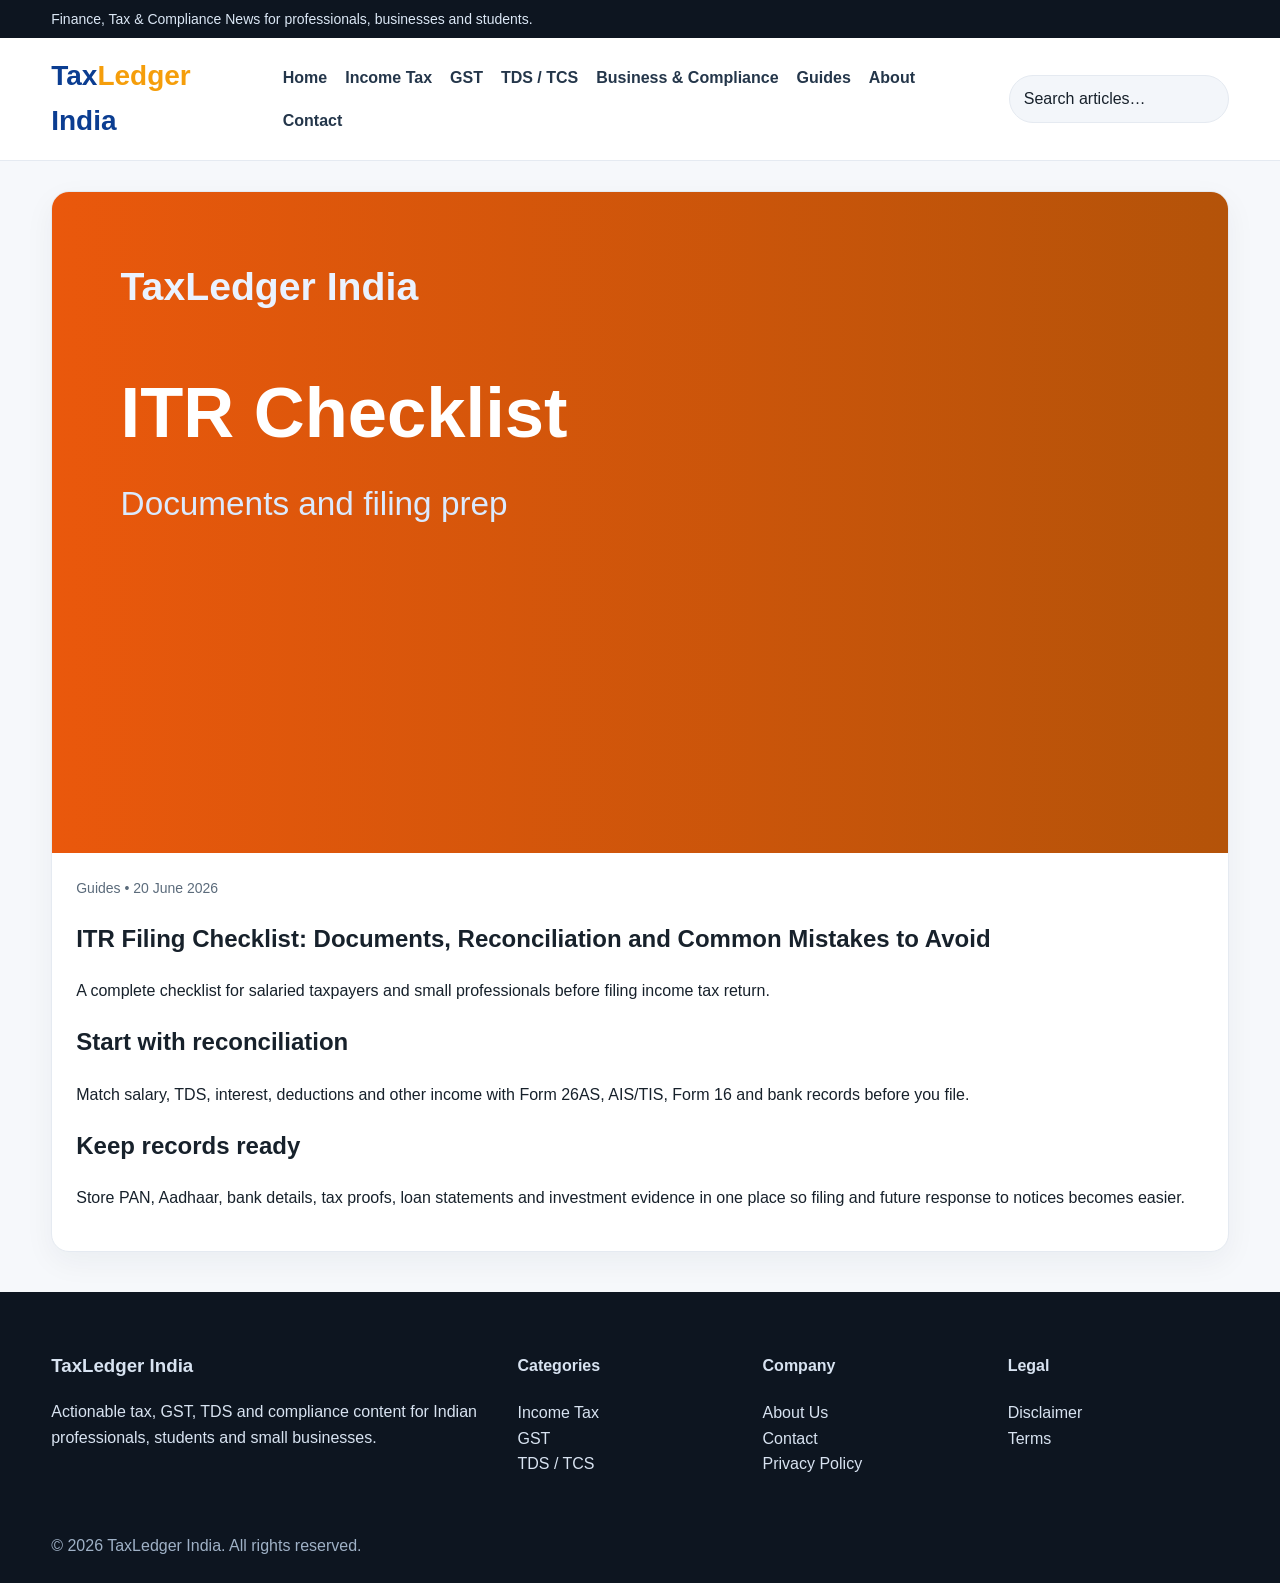
<file: itr-filing-checklist.html>
<!doctype html><html><head><meta charset="utf-8"><meta name="viewport" content="width=device-width,initial-scale=1"><title>ITR Filing Checklist: Documents, Reconciliation and Common Mistakes to Avoid | TaxLedger India</title><link rel="stylesheet" href="assets/style.css"></head><body><div class="topbar"><div class="container">Finance, Tax & Compliance News for professionals, businesses and students.</div></div>
<header class="header"><div class="container nav"><a class="logo" href="index.html">Tax<span>Ledger</span> India</a><nav class="menu">
<a href="index.html">Home</a><a href="income-tax.html">Income Tax</a><a href="gst.html">GST</a><a href="tds-tcs.html">TDS / TCS</a><a href="business-compliance.html">Business & Compliance</a><a href="guides.html">Guides</a><a href="about.html">About</a><a href="contact.html">Contact</a></nav><div class="search">Search articles…</div></div></header><main class="container" style="margin:30px auto"><article class="card article"><img src="assets/images/itr-checklist.svg" alt="ITR Filing Checklist: Documents, Reconciliation and Common Mistakes to Avoid"><div class="content"><div class="meta">Guides • 20 June 2026</div><h1>ITR Filing Checklist: Documents, Reconciliation and Common Mistakes to Avoid</h1><p>A complete checklist for salaried taxpayers and small professionals before filing income tax return.</p><h2>Start with reconciliation</h2><p>Match salary, TDS, interest, deductions and other income with Form 26AS, AIS/TIS, Form 16 and bank records before you file.</p><h2>Keep records ready</h2><p>Store PAN, Aadhaar, bank details, tax proofs, loan statements and investment evidence in one place so filing and future response to notices becomes easier.</p></div></article></main><footer class="footer"><div class="container footer-grid"><div><h3>TaxLedger India</h3><p>Actionable tax, GST, TDS and compliance content for Indian professionals, students and small businesses.</p></div><div><h4>Categories</h4><p><a href="income-tax.html">Income Tax</a><br><a href="gst.html">GST</a><br><a href="tds-tcs.html">TDS / TCS</a></p></div><div><h4>Company</h4><p><a href="about.html">About Us</a><br><a href="contact.html">Contact</a><br><a href="privacy-policy.html">Privacy Policy</a></p></div><div><h4>Legal</h4><p><a href="disclaimer.html">Disclaimer</a><br><a href="terms.html">Terms</a></p></div></div><div class="container" style="padding:0 0 24px;color:#9fb1c6">© <span data-year></span> TaxLedger India. All rights reserved.</div></footer><script src="assets/main.js"></script></body></html>
</file>
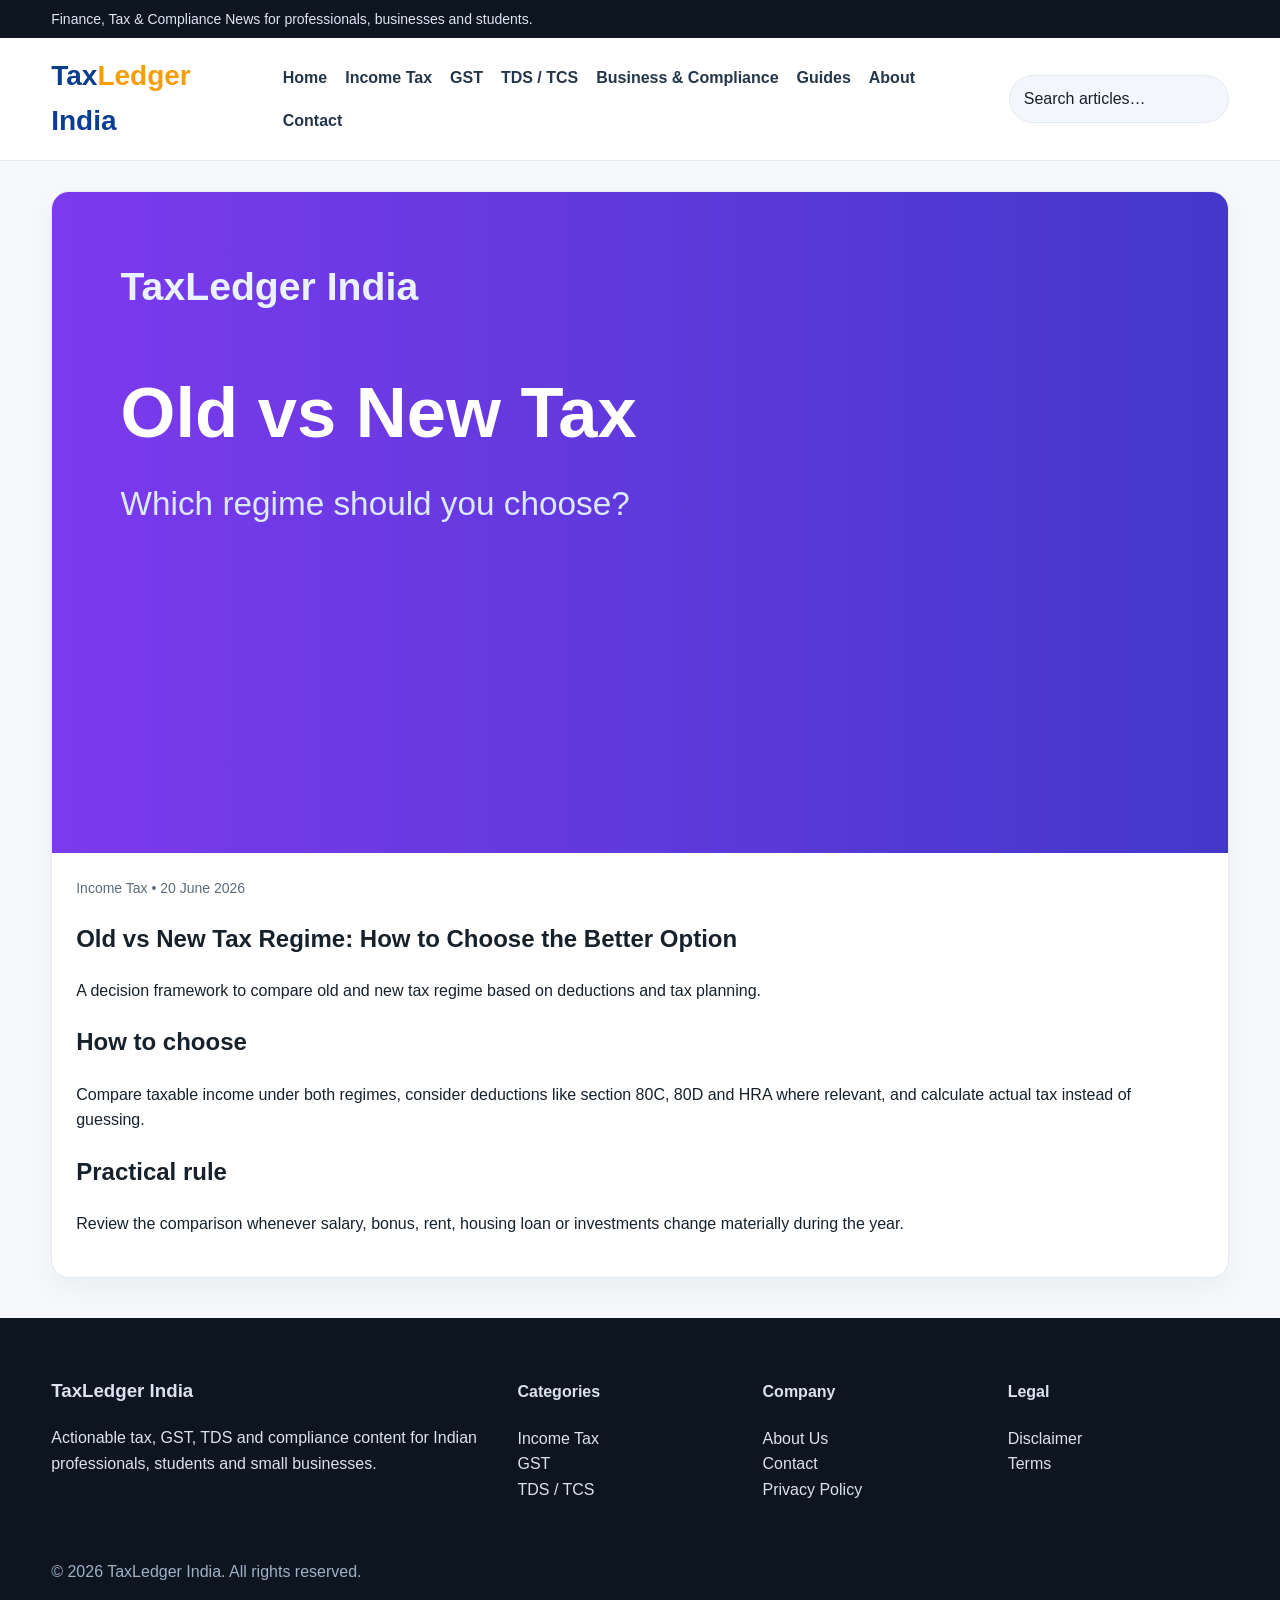
<file: old-vs-new-tax-regime.html>
<!doctype html><html><head><meta charset="utf-8"><meta name="viewport" content="width=device-width,initial-scale=1"><title>Old vs New Tax Regime: How to Choose the Better Option | TaxLedger India</title><link rel="stylesheet" href="assets/style.css"></head><body><div class="topbar"><div class="container">Finance, Tax & Compliance News for professionals, businesses and students.</div></div>
<header class="header"><div class="container nav"><a class="logo" href="index.html">Tax<span>Ledger</span> India</a><nav class="menu">
<a href="index.html">Home</a><a href="income-tax.html">Income Tax</a><a href="gst.html">GST</a><a href="tds-tcs.html">TDS / TCS</a><a href="business-compliance.html">Business & Compliance</a><a href="guides.html">Guides</a><a href="about.html">About</a><a href="contact.html">Contact</a></nav><div class="search">Search articles…</div></div></header><main class="container" style="margin:30px auto"><article class="card article"><img src="assets/images/old-new.svg" alt="Old vs New Tax Regime: How to Choose the Better Option"><div class="content"><div class="meta">Income Tax • 20 June 2026</div><h1>Old vs New Tax Regime: How to Choose the Better Option</h1><p>A decision framework to compare old and new tax regime based on deductions and tax planning.</p><h2>How to choose</h2><p>Compare taxable income under both regimes, consider deductions like section 80C, 80D and HRA where relevant, and calculate actual tax instead of guessing.</p><h2>Practical rule</h2><p>Review the comparison whenever salary, bonus, rent, housing loan or investments change materially during the year.</p></div></article></main><footer class="footer"><div class="container footer-grid"><div><h3>TaxLedger India</h3><p>Actionable tax, GST, TDS and compliance content for Indian professionals, students and small businesses.</p></div><div><h4>Categories</h4><p><a href="income-tax.html">Income Tax</a><br><a href="gst.html">GST</a><br><a href="tds-tcs.html">TDS / TCS</a></p></div><div><h4>Company</h4><p><a href="about.html">About Us</a><br><a href="contact.html">Contact</a><br><a href="privacy-policy.html">Privacy Policy</a></p></div><div><h4>Legal</h4><p><a href="disclaimer.html">Disclaimer</a><br><a href="terms.html">Terms</a></p></div></div><div class="container" style="padding:0 0 24px;color:#9fb1c6">© <span data-year></span> TaxLedger India. All rights reserved.</div></footer><script src="assets/main.js"></script></body></html>
</file>
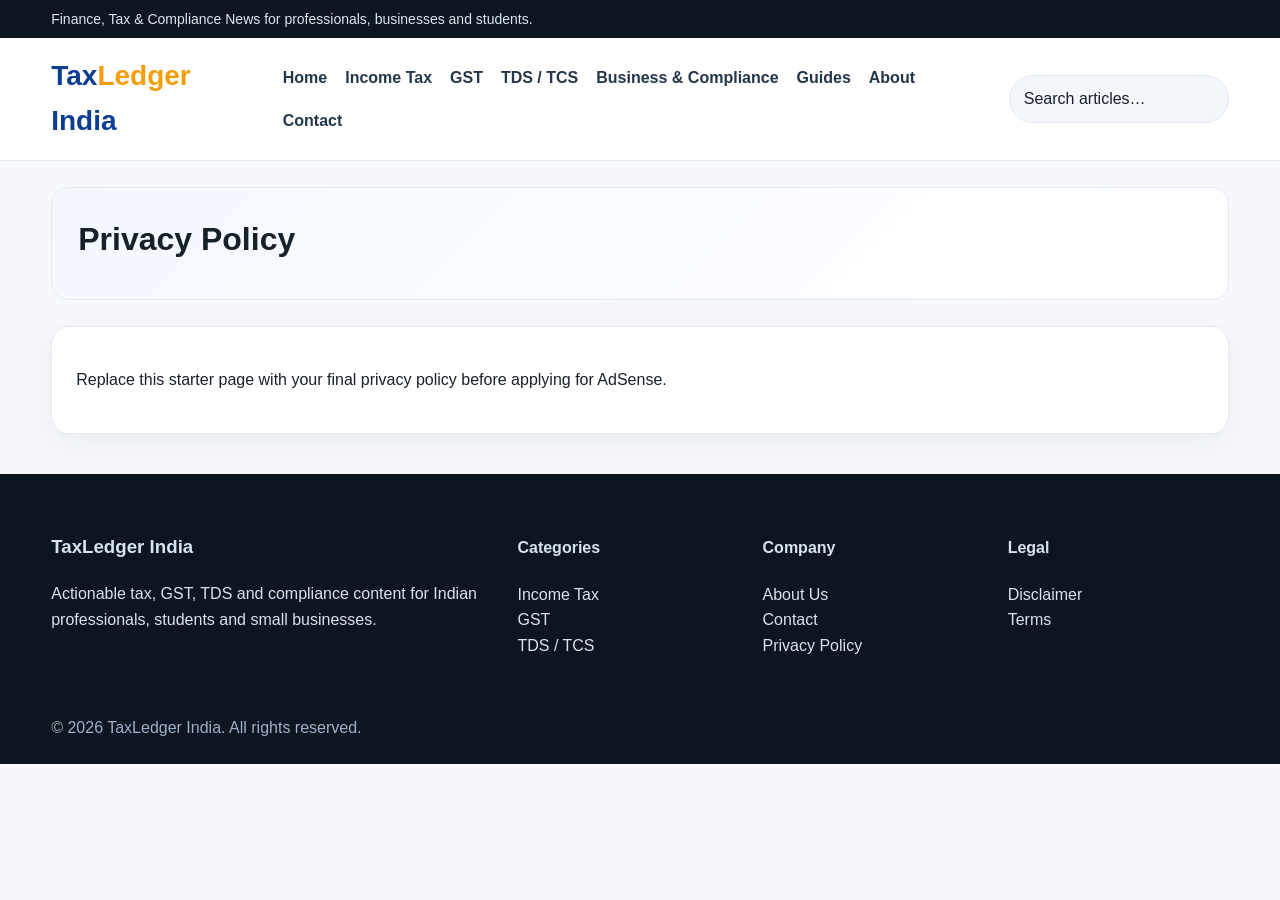
<file: privacy-policy.html>
<!doctype html><html><head><meta charset="utf-8"><meta name="viewport" content="width=device-width,initial-scale=1"><title>Privacy Policy | TaxLedger India</title><link rel="stylesheet" href="assets/style.css"></head><body><div class="topbar"><div class="container">Finance, Tax & Compliance News for professionals, businesses and students.</div></div>
<header class="header"><div class="container nav"><a class="logo" href="index.html">Tax<span>Ledger</span> India</a><nav class="menu">
<a href="index.html">Home</a><a href="income-tax.html">Income Tax</a><a href="gst.html">GST</a><a href="tds-tcs.html">TDS / TCS</a><a href="business-compliance.html">Business & Compliance</a><a href="guides.html">Guides</a><a href="about.html">About</a><a href="contact.html">Contact</a></nav><div class="search">Search articles…</div></div></header><main class="container"><section class="category-hero"><h1>Privacy Policy</h1></section><article class="card page-card"><p>Replace this starter page with your final privacy policy before applying for AdSense.</p></article></main><footer class="footer"><div class="container footer-grid"><div><h3>TaxLedger India</h3><p>Actionable tax, GST, TDS and compliance content for Indian professionals, students and small businesses.</p></div><div><h4>Categories</h4><p><a href="income-tax.html">Income Tax</a><br><a href="gst.html">GST</a><br><a href="tds-tcs.html">TDS / TCS</a></p></div><div><h4>Company</h4><p><a href="about.html">About Us</a><br><a href="contact.html">Contact</a><br><a href="privacy-policy.html">Privacy Policy</a></p></div><div><h4>Legal</h4><p><a href="disclaimer.html">Disclaimer</a><br><a href="terms.html">Terms</a></p></div></div><div class="container" style="padding:0 0 24px;color:#9fb1c6">© <span data-year></span> TaxLedger India. All rights reserved.</div></footer><script src="assets/main.js"></script></body></html>
</file>
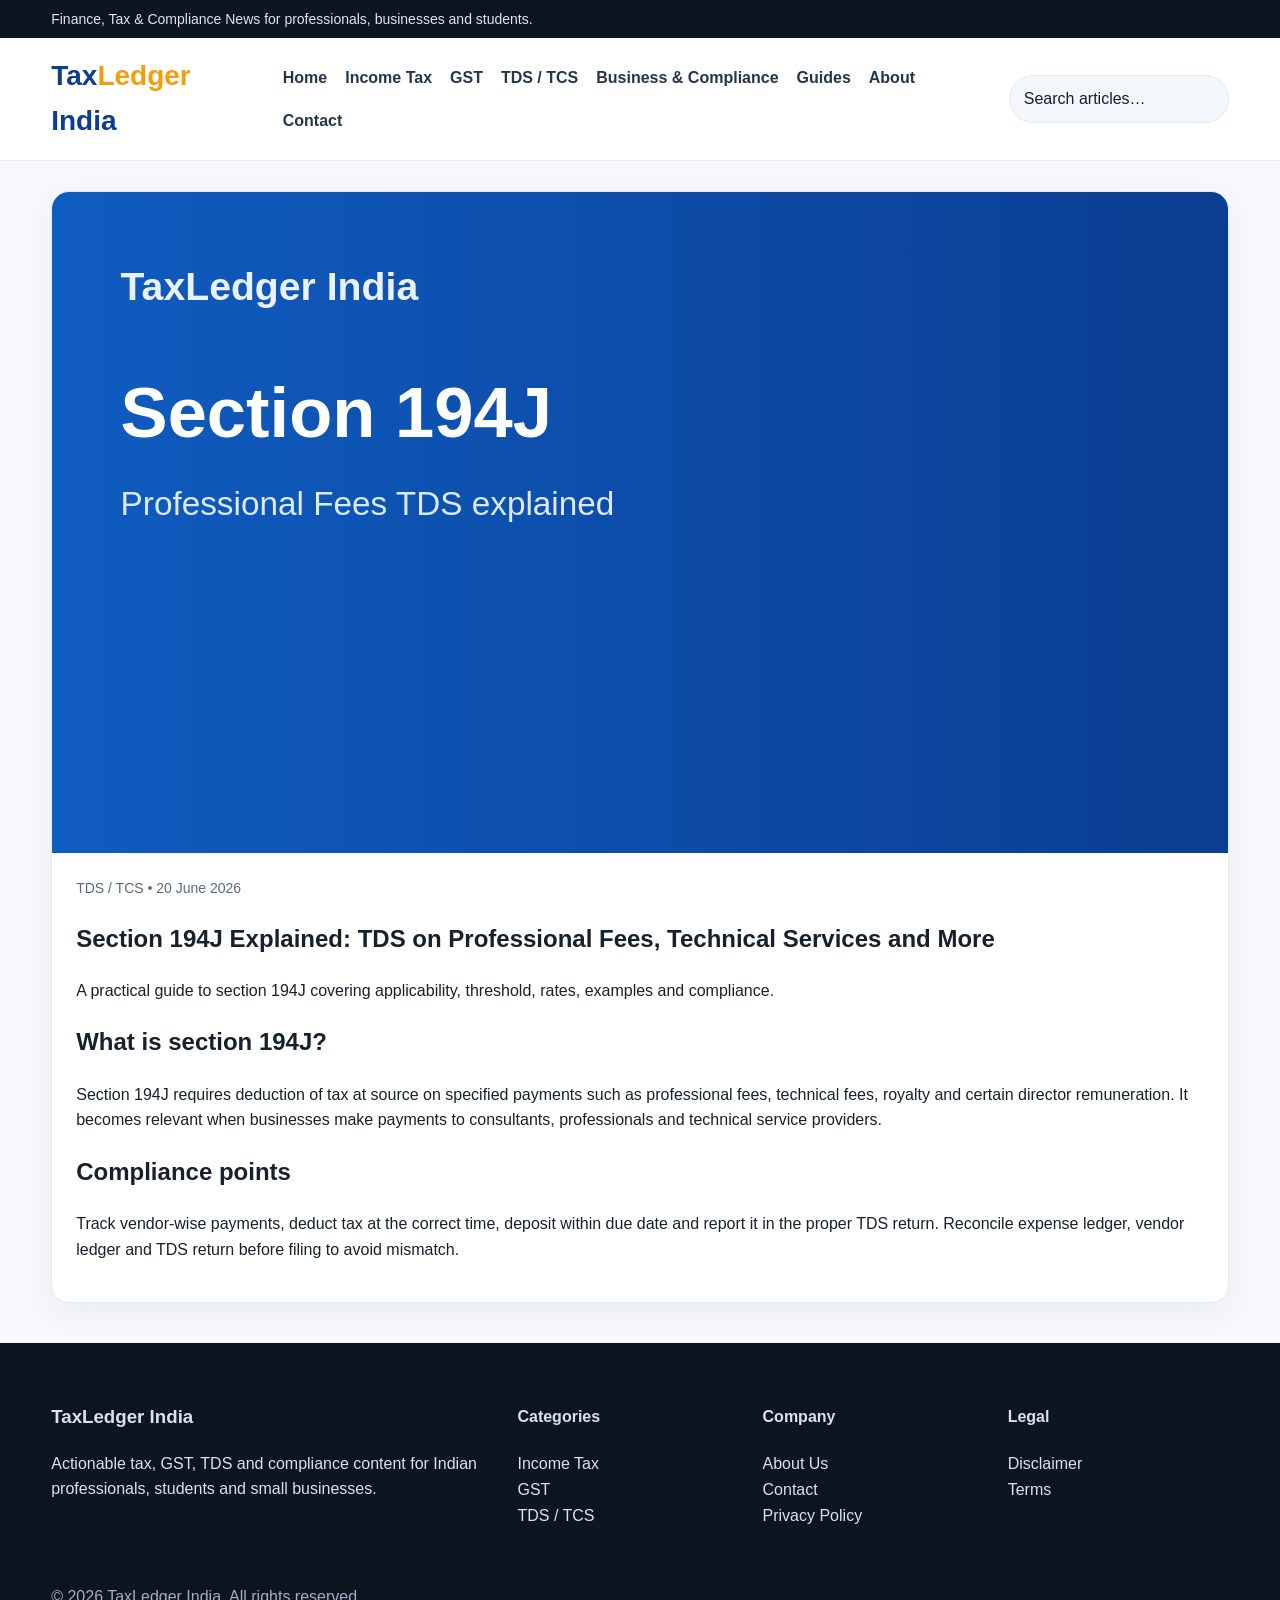
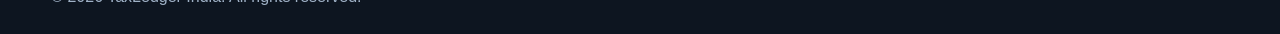
<file: section-194j-explained.html>
<!doctype html><html><head><meta charset="utf-8"><meta name="viewport" content="width=device-width,initial-scale=1"><title>Section 194J Explained: TDS on Professional Fees, Technical Services and More | TaxLedger India</title><link rel="stylesheet" href="assets/style.css"></head><body><div class="topbar"><div class="container">Finance, Tax & Compliance News for professionals, businesses and students.</div></div>
<header class="header"><div class="container nav"><a class="logo" href="index.html">Tax<span>Ledger</span> India</a><nav class="menu">
<a href="index.html">Home</a><a href="income-tax.html">Income Tax</a><a href="gst.html">GST</a><a href="tds-tcs.html">TDS / TCS</a><a href="business-compliance.html">Business & Compliance</a><a href="guides.html">Guides</a><a href="about.html">About</a><a href="contact.html">Contact</a></nav><div class="search">Search articles…</div></div></header><main class="container" style="margin:30px auto"><article class="card article"><img src="assets/images/tds-194j.svg" alt="Section 194J Explained: TDS on Professional Fees, Technical Services and More"><div class="content"><div class="meta">TDS / TCS • 20 June 2026</div><h1>Section 194J Explained: TDS on Professional Fees, Technical Services and More</h1><p>A practical guide to section 194J covering applicability, threshold, rates, examples and compliance.</p><h2>What is section 194J?</h2><p>Section 194J requires deduction of tax at source on specified payments such as professional fees, technical fees, royalty and certain director remuneration. It becomes relevant when businesses make payments to consultants, professionals and technical service providers.</p><h2>Compliance points</h2><p>Track vendor-wise payments, deduct tax at the correct time, deposit within due date and report it in the proper TDS return. Reconcile expense ledger, vendor ledger and TDS return before filing to avoid mismatch.</p></div></article></main><footer class="footer"><div class="container footer-grid"><div><h3>TaxLedger India</h3><p>Actionable tax, GST, TDS and compliance content for Indian professionals, students and small businesses.</p></div><div><h4>Categories</h4><p><a href="income-tax.html">Income Tax</a><br><a href="gst.html">GST</a><br><a href="tds-tcs.html">TDS / TCS</a></p></div><div><h4>Company</h4><p><a href="about.html">About Us</a><br><a href="contact.html">Contact</a><br><a href="privacy-policy.html">Privacy Policy</a></p></div><div><h4>Legal</h4><p><a href="disclaimer.html">Disclaimer</a><br><a href="terms.html">Terms</a></p></div></div><div class="container" style="padding:0 0 24px;color:#9fb1c6">© <span data-year></span> TaxLedger India. All rights reserved.</div></footer><script src="assets/main.js"></script></body></html>
</file>
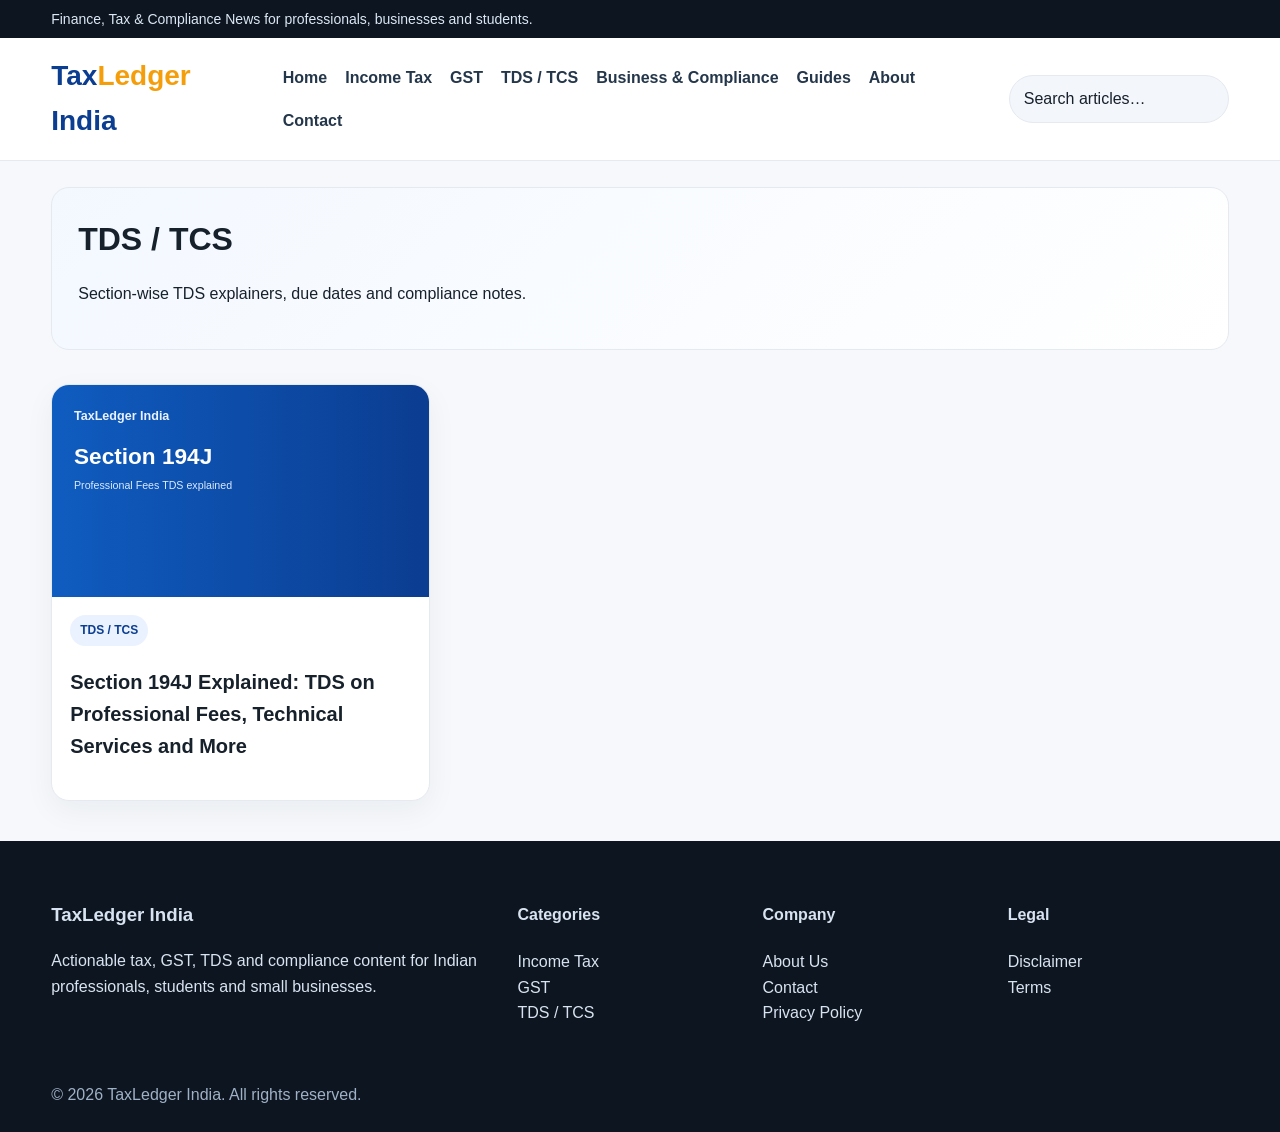
<file: tds-tcs.html>
<!doctype html><html><head><meta charset="utf-8"><meta name="viewport" content="width=device-width,initial-scale=1"><title>TDS / TCS | TaxLedger India</title><link rel="stylesheet" href="assets/style.css"></head><body><div class="topbar"><div class="container">Finance, Tax & Compliance News for professionals, businesses and students.</div></div>
<header class="header"><div class="container nav"><a class="logo" href="index.html">Tax<span>Ledger</span> India</a><nav class="menu">
<a href="index.html">Home</a><a href="income-tax.html">Income Tax</a><a href="gst.html">GST</a><a href="tds-tcs.html">TDS / TCS</a><a href="business-compliance.html">Business & Compliance</a><a href="guides.html">Guides</a><a href="about.html">About</a><a href="contact.html">Contact</a></nav><div class="search">Search articles…</div></div></header><main class="container"><section class="category-hero"><h1>TDS / TCS</h1><p>Section-wise TDS explainers, due dates and compliance notes.</p></section><section class="section"><div class="post-grid"><article class="card post-card"><img src="assets/images/tds-194j.svg" alt=""><div class="body"><span class="badge">TDS / TCS</span><h3><a href="section-194j-explained.html">Section 194J Explained: TDS on Professional Fees, Technical Services and More</a></h3></div></article></div></section></main><footer class="footer"><div class="container footer-grid"><div><h3>TaxLedger India</h3><p>Actionable tax, GST, TDS and compliance content for Indian professionals, students and small businesses.</p></div><div><h4>Categories</h4><p><a href="income-tax.html">Income Tax</a><br><a href="gst.html">GST</a><br><a href="tds-tcs.html">TDS / TCS</a></p></div><div><h4>Company</h4><p><a href="about.html">About Us</a><br><a href="contact.html">Contact</a><br><a href="privacy-policy.html">Privacy Policy</a></p></div><div><h4>Legal</h4><p><a href="disclaimer.html">Disclaimer</a><br><a href="terms.html">Terms</a></p></div></div><div class="container" style="padding:0 0 24px;color:#9fb1c6">© <span data-year></span> TaxLedger India. All rights reserved.</div></footer><script src="assets/main.js"></script></body></html>
</file>
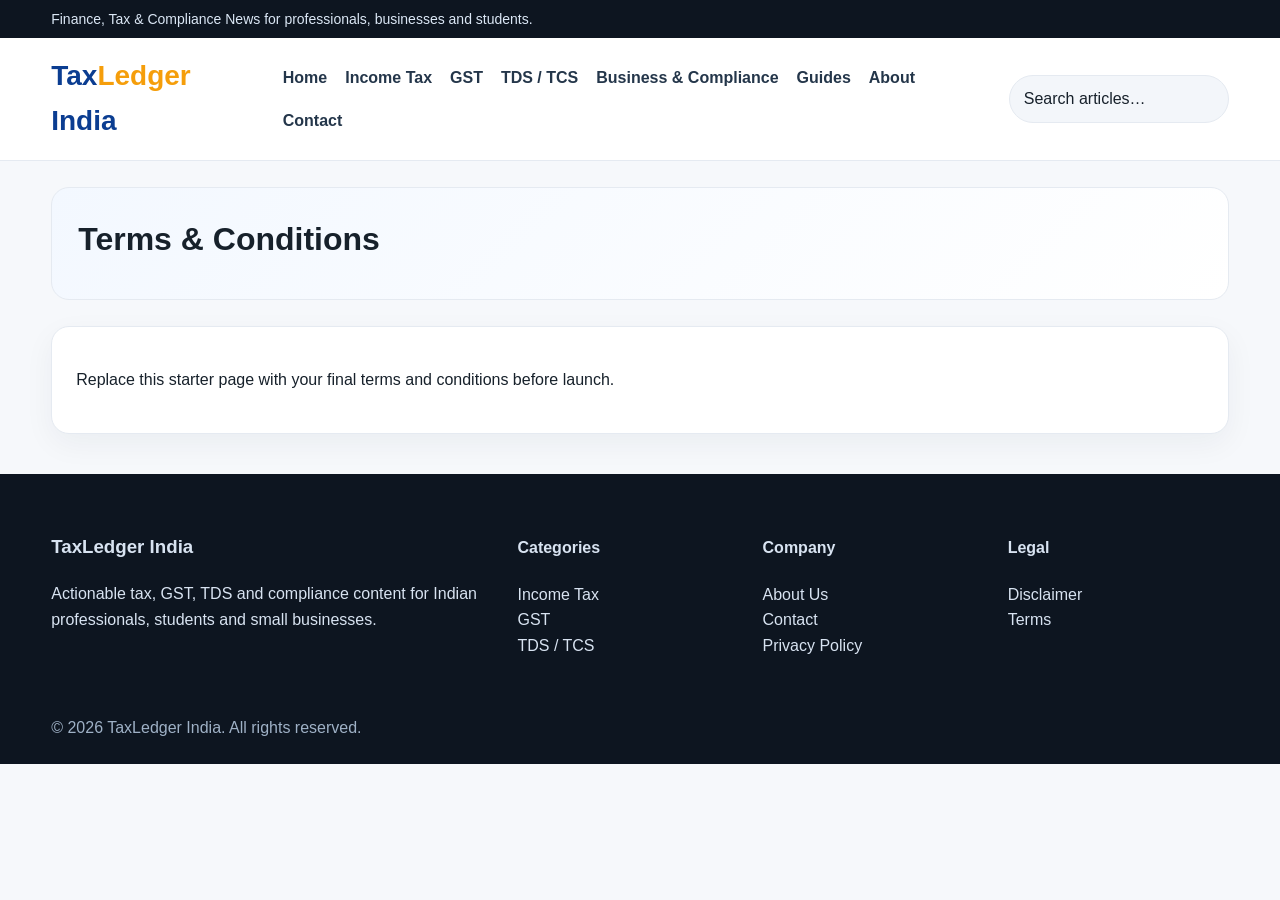
<file: terms.html>
<!doctype html><html><head><meta charset="utf-8"><meta name="viewport" content="width=device-width,initial-scale=1"><title>Terms & Conditions | TaxLedger India</title><link rel="stylesheet" href="assets/style.css"></head><body><div class="topbar"><div class="container">Finance, Tax & Compliance News for professionals, businesses and students.</div></div>
<header class="header"><div class="container nav"><a class="logo" href="index.html">Tax<span>Ledger</span> India</a><nav class="menu">
<a href="index.html">Home</a><a href="income-tax.html">Income Tax</a><a href="gst.html">GST</a><a href="tds-tcs.html">TDS / TCS</a><a href="business-compliance.html">Business & Compliance</a><a href="guides.html">Guides</a><a href="about.html">About</a><a href="contact.html">Contact</a></nav><div class="search">Search articles…</div></div></header><main class="container"><section class="category-hero"><h1>Terms & Conditions</h1></section><article class="card page-card"><p>Replace this starter page with your final terms and conditions before launch.</p></article></main><footer class="footer"><div class="container footer-grid"><div><h3>TaxLedger India</h3><p>Actionable tax, GST, TDS and compliance content for Indian professionals, students and small businesses.</p></div><div><h4>Categories</h4><p><a href="income-tax.html">Income Tax</a><br><a href="gst.html">GST</a><br><a href="tds-tcs.html">TDS / TCS</a></p></div><div><h4>Company</h4><p><a href="about.html">About Us</a><br><a href="contact.html">Contact</a><br><a href="privacy-policy.html">Privacy Policy</a></p></div><div><h4>Legal</h4><p><a href="disclaimer.html">Disclaimer</a><br><a href="terms.html">Terms</a></p></div></div><div class="container" style="padding:0 0 24px;color:#9fb1c6">© <span data-year></span> TaxLedger India. All rights reserved.</div></footer><script src="assets/main.js"></script></body></html>
</file>
<file: assets/style.css>
:root{--bg:#f6f8fb;--card:#fff;--text:#17212b;--muted:#5b6b7b;--brand:#0f5cc0;--brand2:#0b3d91;--accent:#f59e0b;--border:#e5eaf1}
*{box-sizing:border-box} body{margin:0;font-family:Inter,Arial,sans-serif;background:var(--bg);color:var(--text);line-height:1.6}
a{text-decoration:none;color:inherit} img{max-width:100%;display:block}
.container{width:min(1180px,92%);margin:auto}.topbar{background:#0d1520;color:#dbe7f5;font-size:14px;padding:8px 0}
.header{background:#fff;border-bottom:1px solid var(--border);position:sticky;top:0;z-index:5}.nav{display:flex;align-items:center;justify-content:space-between;padding:16px 0;gap:20px}
.logo{font-weight:800;font-size:28px;color:var(--brand2)}.logo span{color:var(--accent)}
.menu{display:flex;gap:18px;flex-wrap:wrap;font-weight:600;color:#24364a}.search{background:#f3f6fa;border:1px solid var(--border);padding:10px 14px;border-radius:999px;min-width:220px}
.card{background:var(--card);border:1px solid var(--border);border-radius:18px;overflow:hidden;box-shadow:0 10px 30px rgba(20,30,60,.05)}
.badge{display:inline-block;background:#eaf2ff;color:var(--brand2);padding:6px 10px;border-radius:999px;font-size:12px;font-weight:700}
.post-grid{display:grid;grid-template-columns:repeat(3,1fr);gap:20px}.post-card .body{padding:18px}.post-card h3{font-size:20px}
.section{margin:34px 0}.section-head h2,.category-hero h1{font-size:32px;margin:0 0 8px}.category-hero{padding:26px;border-radius:18px;background:linear-gradient(135deg,#f3f8ff,#fff);border:1px solid var(--border);margin:26px 0}
.footer{background:#0d1520;color:#d8e3f1;margin-top:40px}.footer-grid{display:grid;grid-template-columns:2fr 1fr 1fr 1fr;gap:24px;padding:40px 0}.footer a{color:#d8e3f1}
.article-wrap{display:grid;grid-template-columns:2.2fr 1fr;gap:24px;margin:30px 0}.article .content,.page-card{padding:24px}.meta{color:var(--muted);font-size:14px}.ad{background:linear-gradient(135deg,#10223e,#1f4d93);color:#fff;padding:26px;border-radius:18px}
@media (max-width:960px){.post-grid,.article-wrap,.footer-grid{grid-template-columns:1fr}.nav{flex-wrap:wrap}}
</file>
